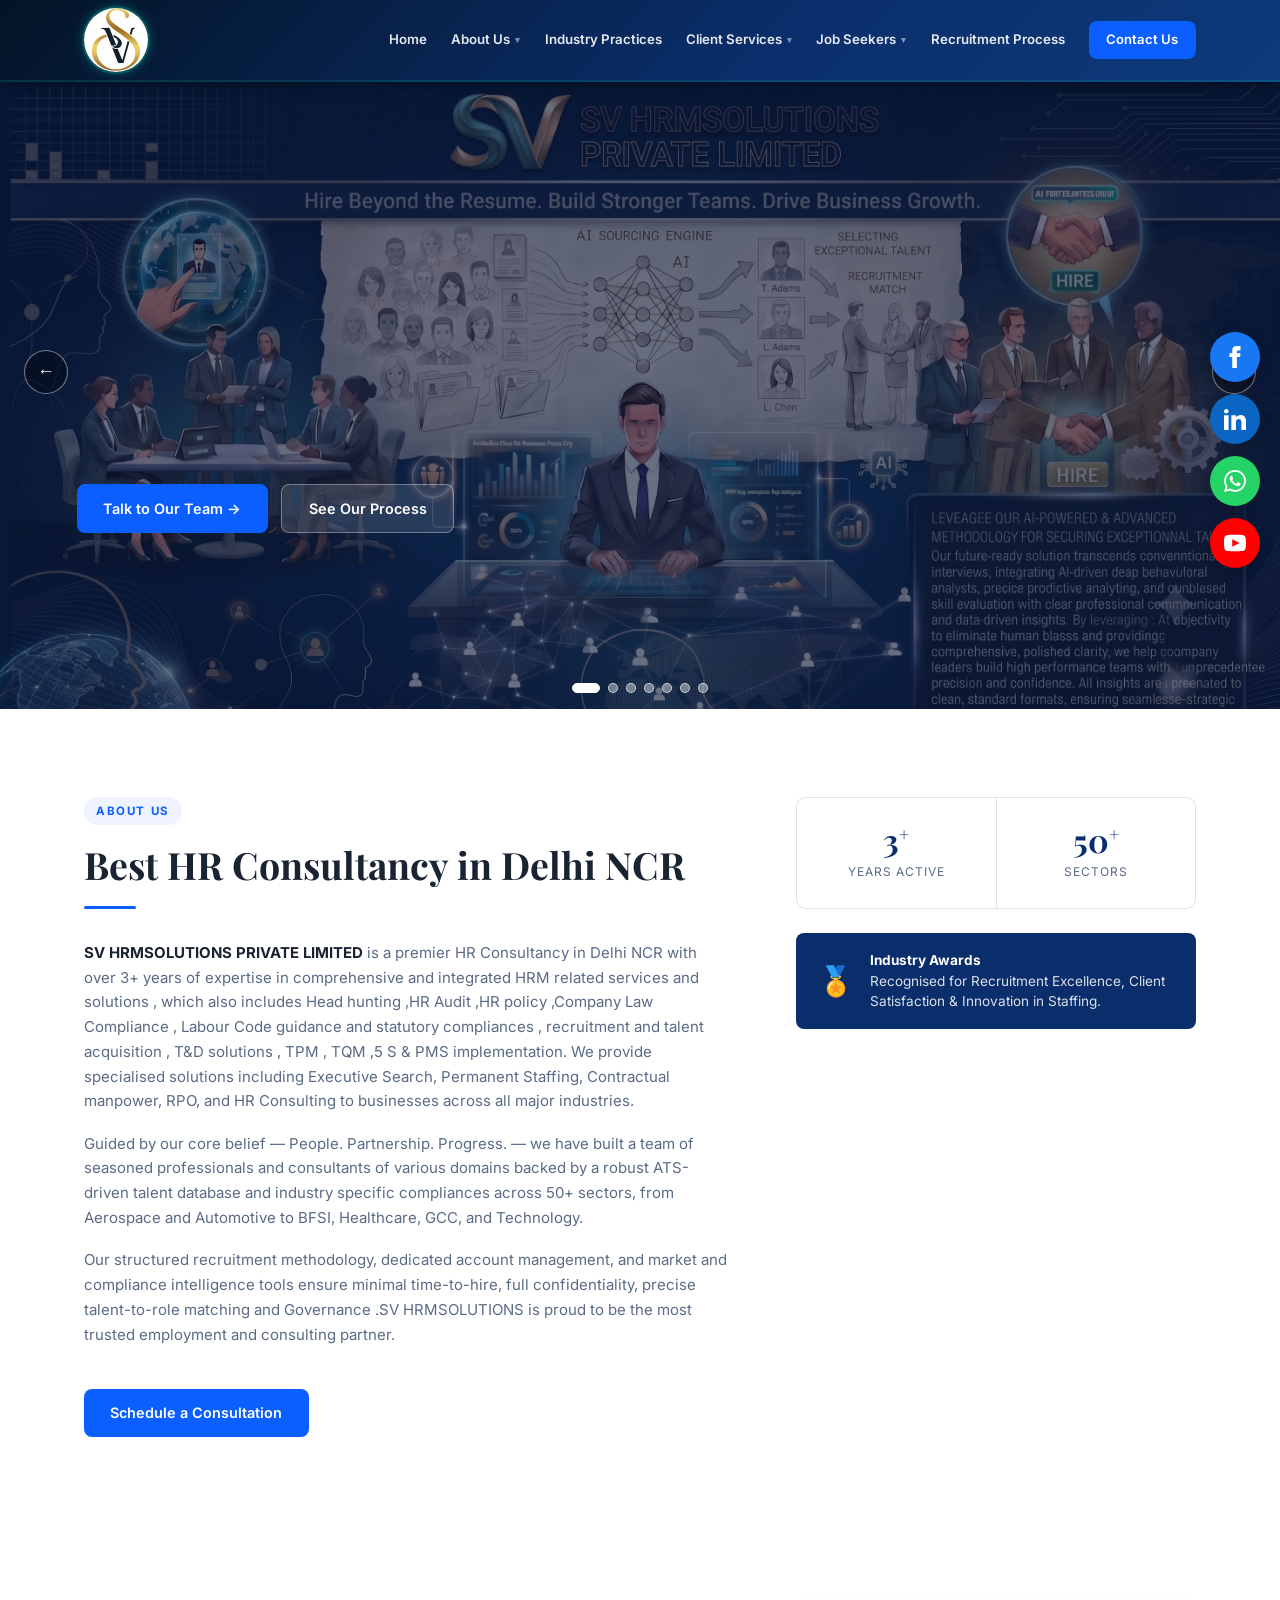
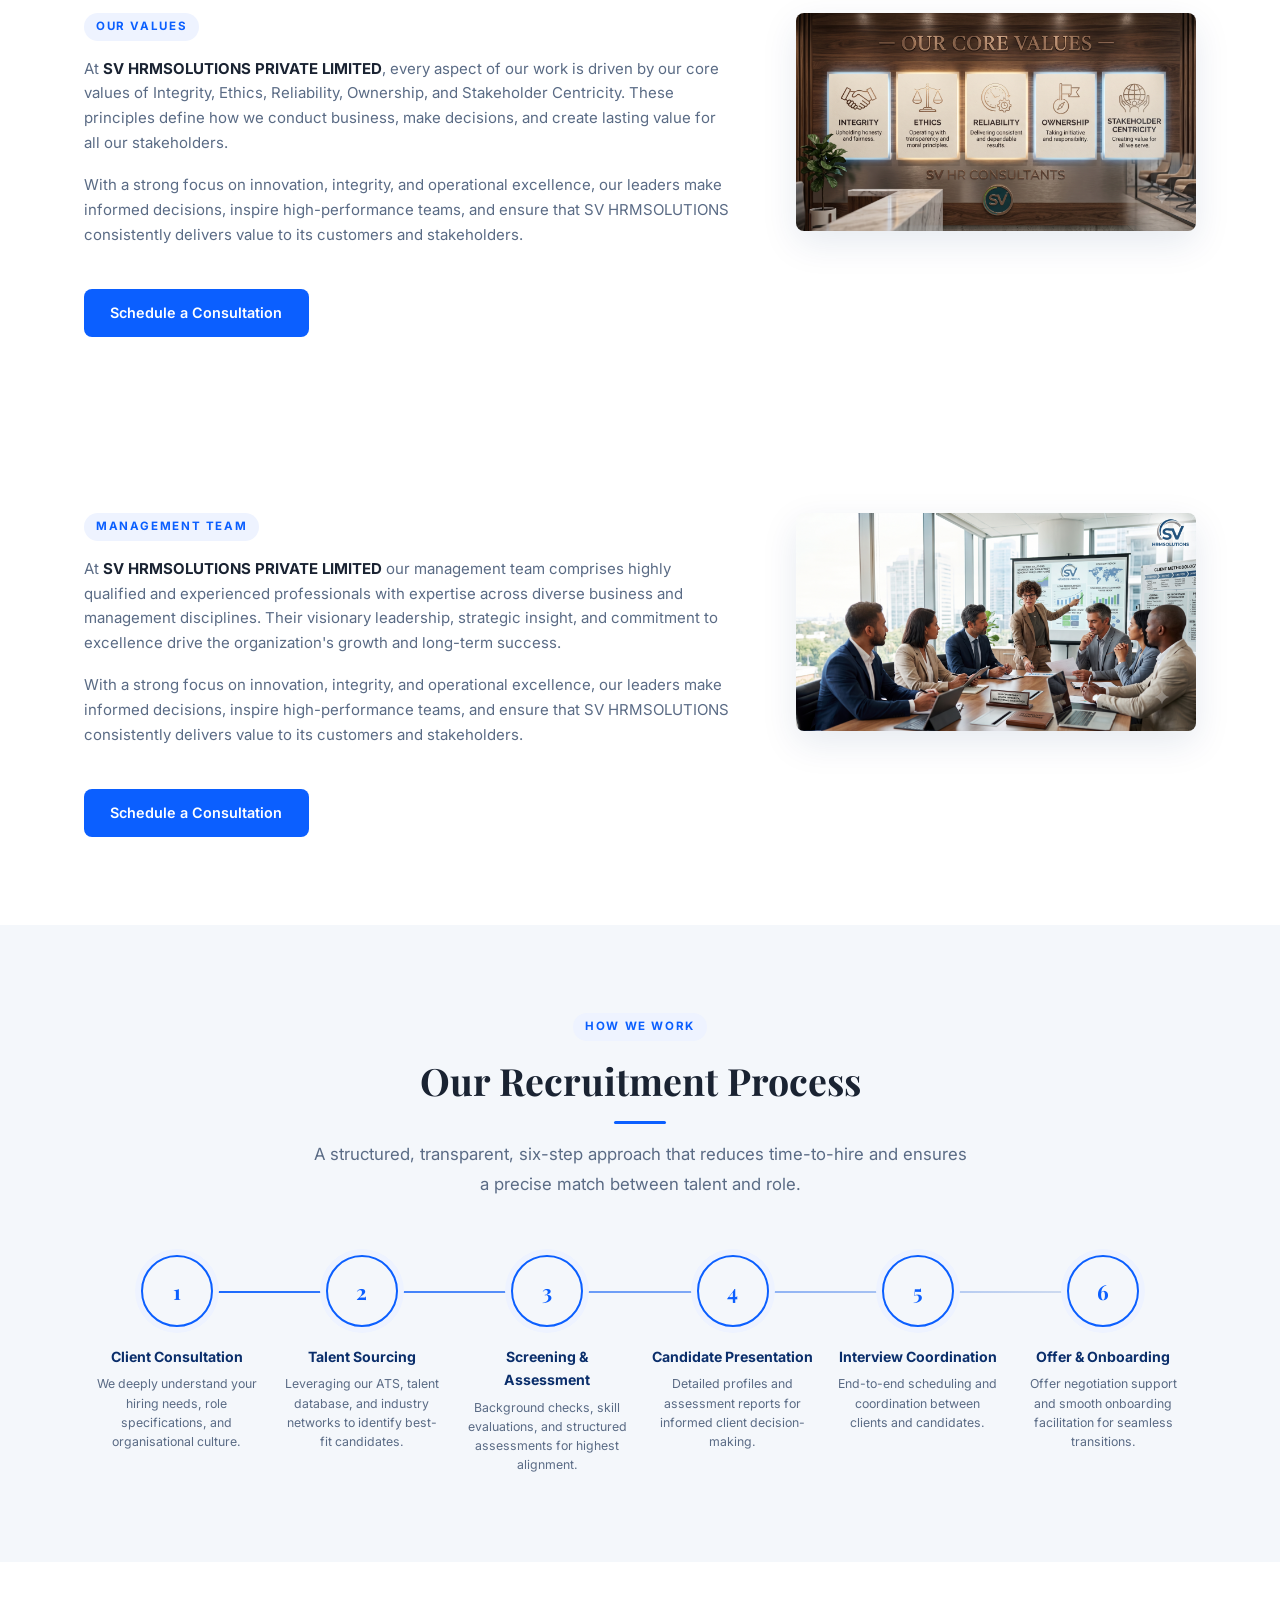
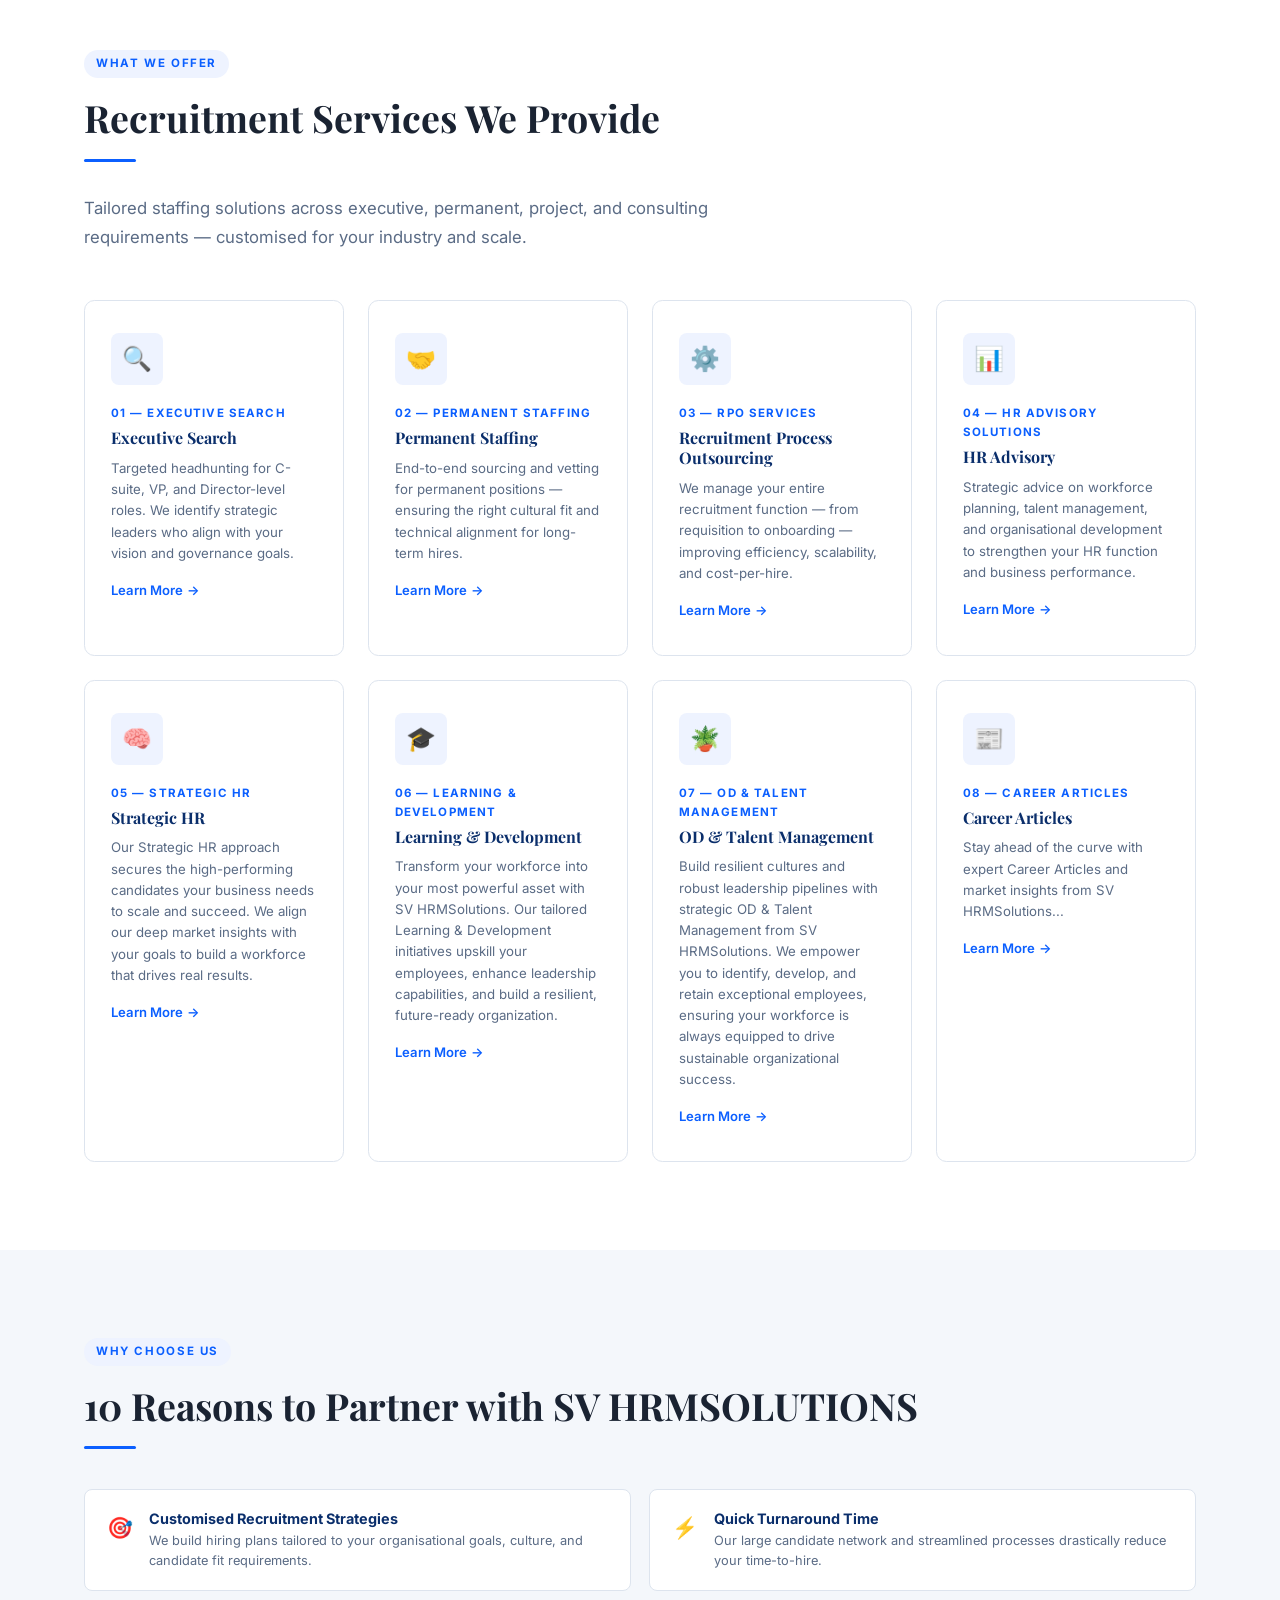
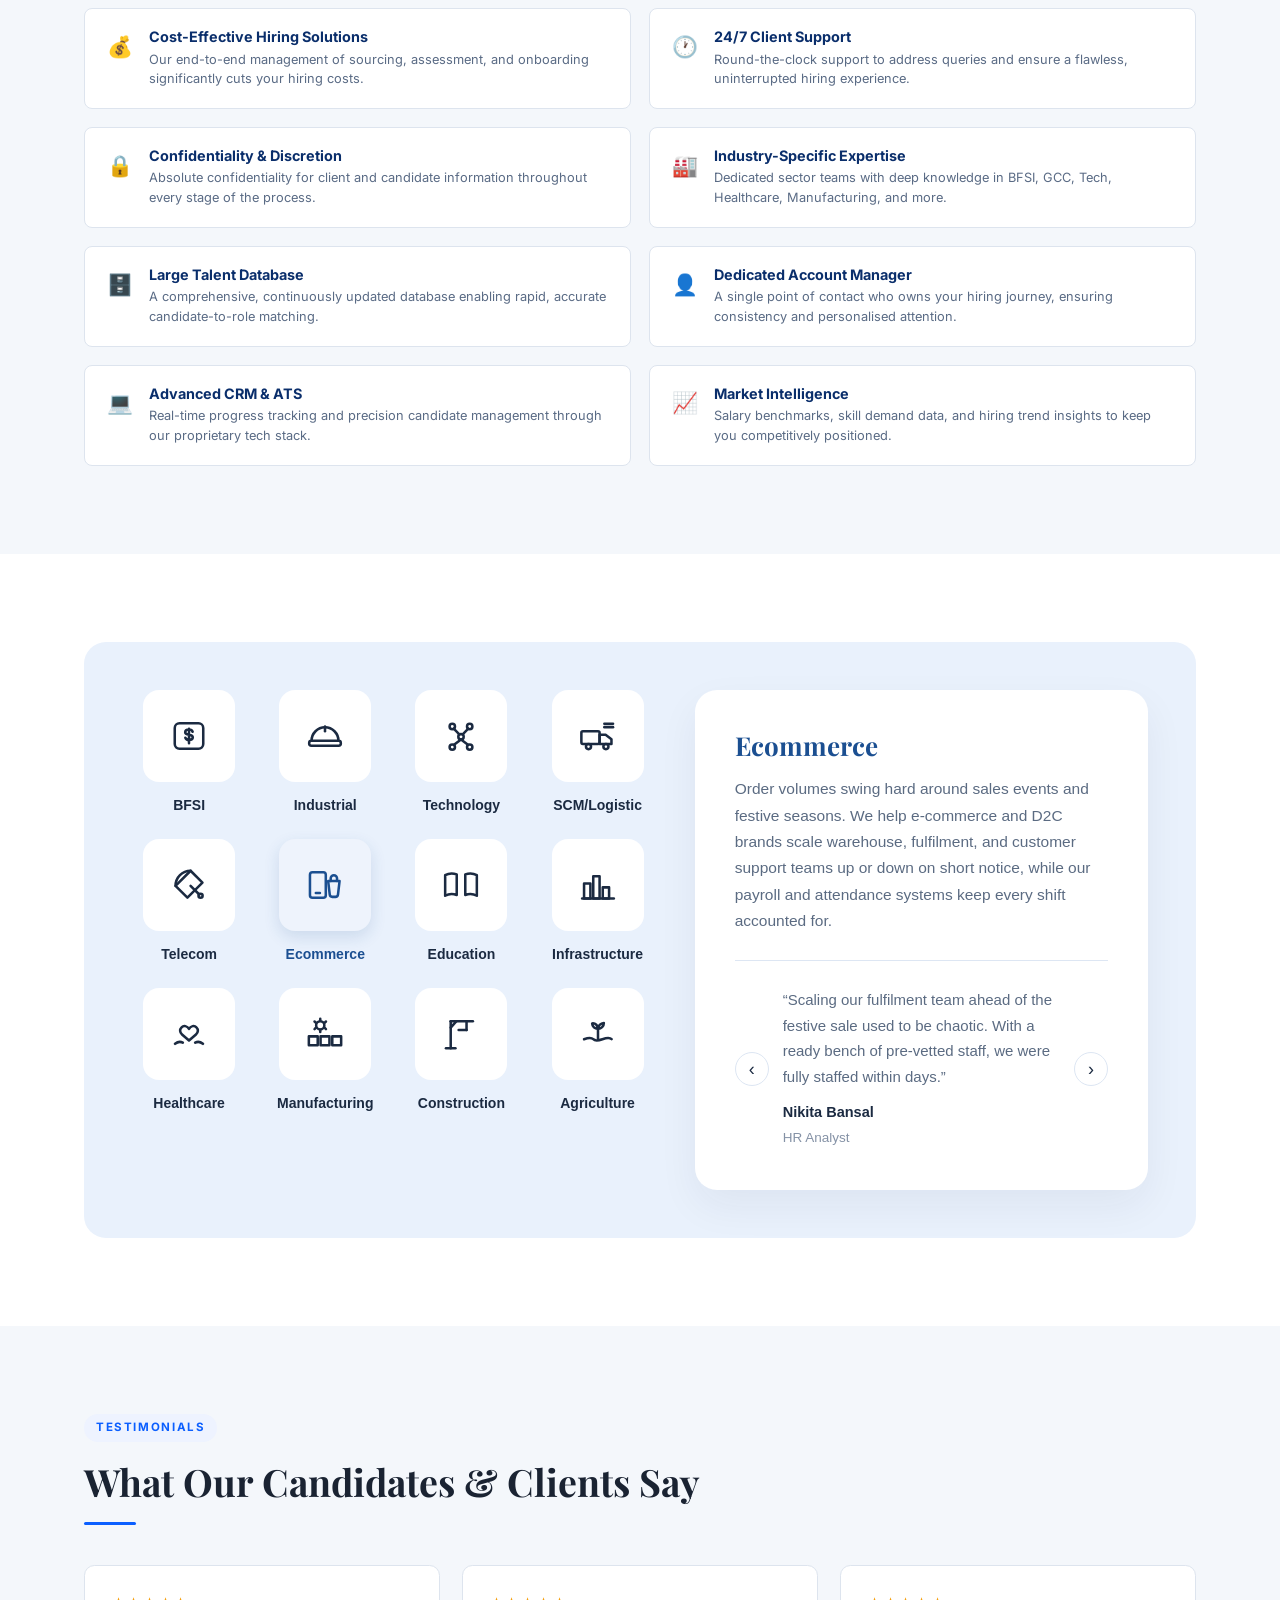
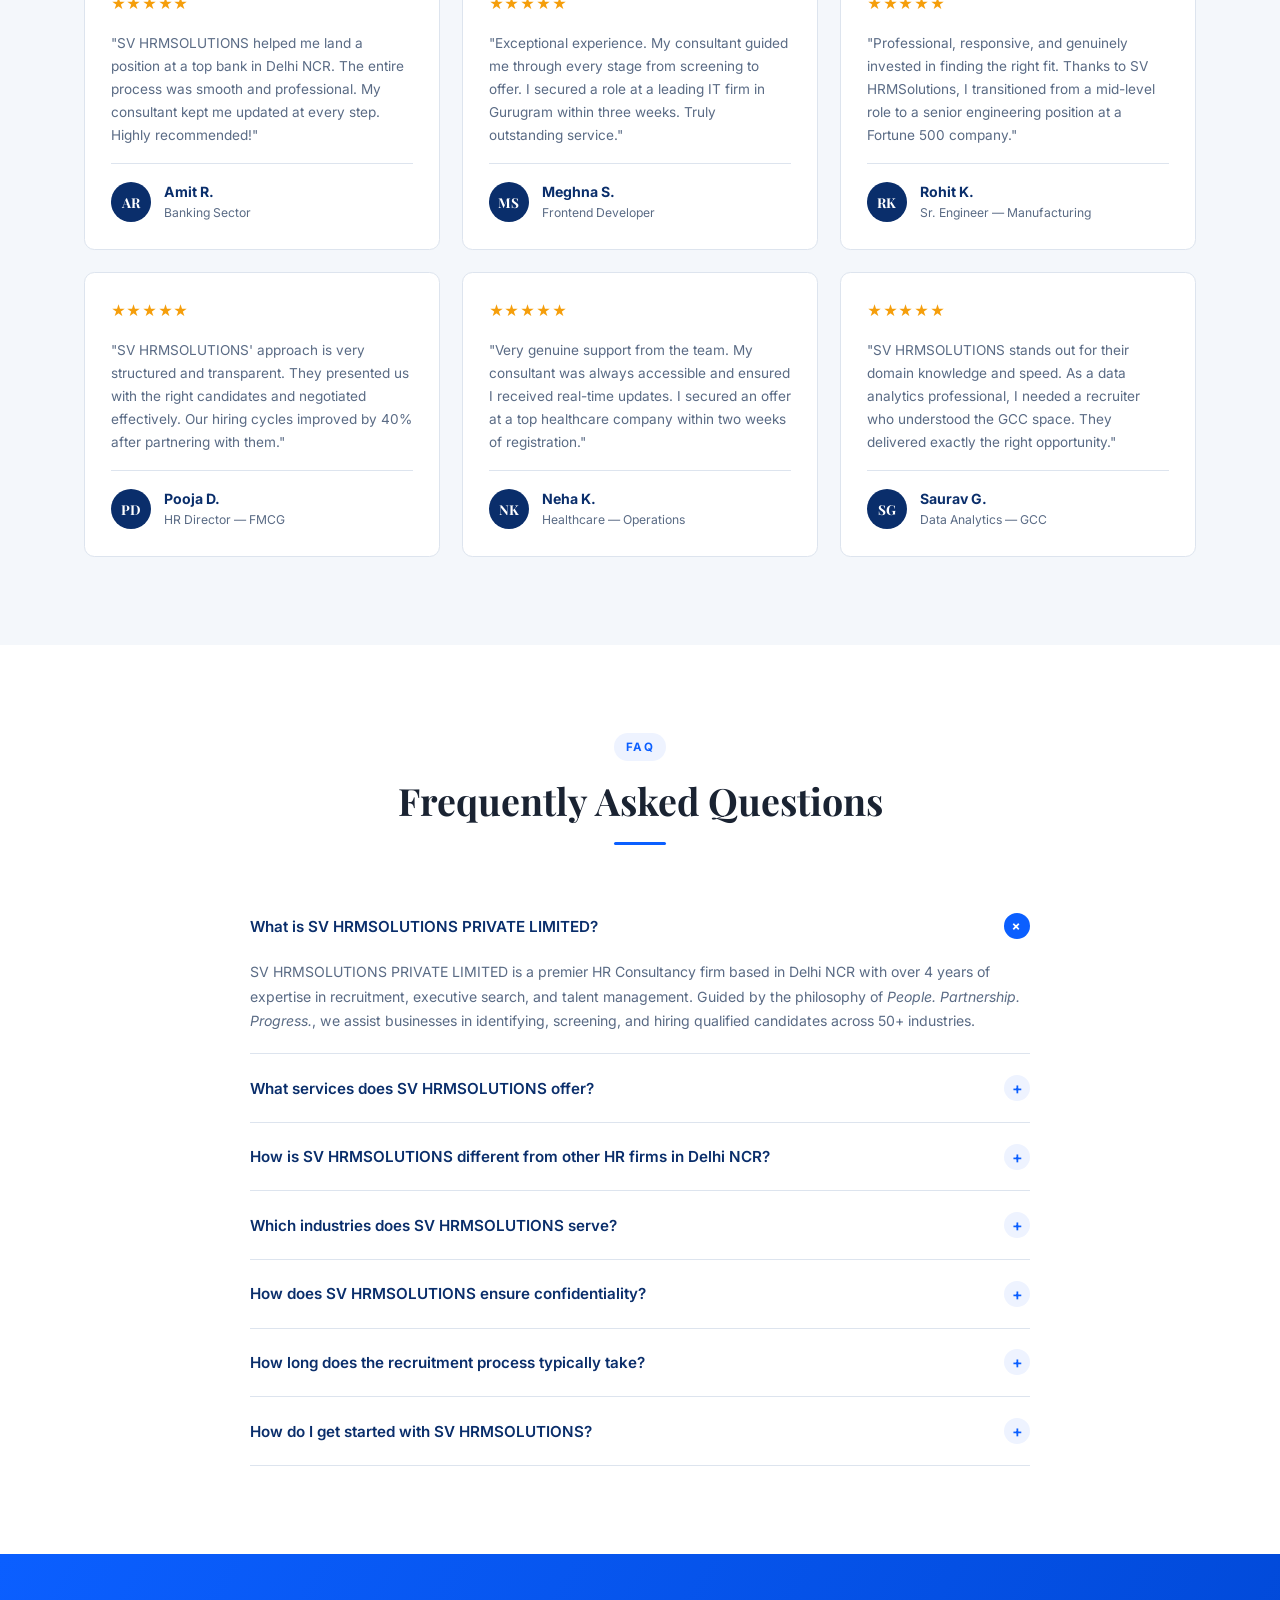
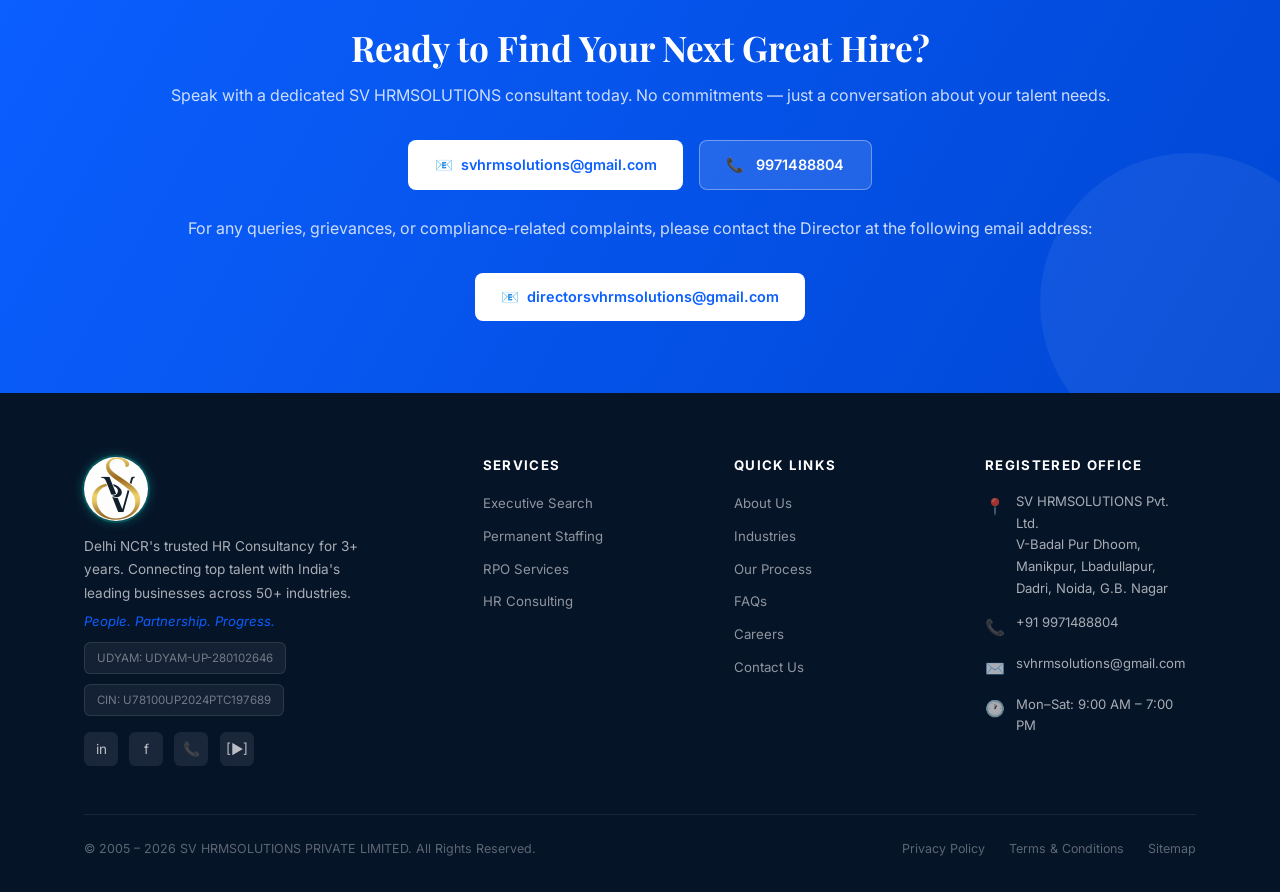
<file: index.html>
<!DOCTYPE html>
<html lang="en">
<head>
<meta charset="UTF-8">
<meta name="viewport" content="width=device-width, initial-scale=1.0">
<title>Best HR Consultancy in Delhi NCR | SV HRMSOLUTIONS Pvt. Ltd.</title>
<meta name="description" content="SV HRMSOLUTIONS PRIVATE LIMITED – Award-winning HR Consultancy in Delhi NCR with 20+ years experience, 400+ experts, 900+ clients & 90,000+ successful placements. People. Partnership. Progress.">
<link rel="preconnect" href="https://fonts.googleapis.com">
<link href="https://fonts.googleapis.com/css2?family=Playfair+Display:wght@400;600;700&family=Inter:wght@300;400;500;600;700&display=swap" rel="stylesheet">

<link rel="stylesheet" href="css/style.css">



</head>
<body>

<!-- ════════════════════════════════════════════ NAVBAR -->
<nav id="navbar">
  <div class="container">
    <div class="nav-inner">
      <a href="#" aria-label="SV HRMSOLUTIONS Home">
        <img src="images/logo.png" class="logo-svg-nav" alt="SV HRMSOLUTIONS PRIVATE LIMITED" style="height:64px;width:64px;border-radius:50%;object-fit:cover;box-shadow:0 0 12px rgba(0,200,180,.45),0 0 0 2px rgba(0,200,180,.22);">
      </a>
      <ul class="nav-links">
        <li><a href="#">Home</a></li>
        <li class="has-dd">
          <a href="#about">About Us</a>
          <ul class="nav-dd">
            <li><a href="#about">Company Profile</a></li>
            <li><a href="#values">Our Values</a></li>
            <li><a href="#ManagementTeam">Leadership Team</a></li>
            <li><a href="#industries">Customer Speaks</a></li>
            
          </ul>
        </li>
        <li><a href="#industries">Industry Practices</a></li>
        <li class="has-dd">
          <a href="#services">Client Services</a>
          <ul class="nav-dd">
            <li><a href="#Talent">Talent Acquisition</a></li>
            <li><a href="#Executive">Executive Search</a></li>
            <li><a href="#RPO">RPO Services</a></li>
            <li><a href="#Advisory">HR Advisory Solutions</a></li>
            <li><a href="#Learning">Learning &amp; Development</a></li>
            <li><a href="#Strategic">Strategic HR</a></li>
            <li><a href="#Talent">OD &amp; Talent Management</a></li>
          </ul>
        </li>
        <li class="has-dd">
          <a href="#">Job Seekers</a>
          <ul class="nav-dd">
            <li><a href="#contact">Post Resume</a></li>
            <!--<li><a href="#contact">Current Openings</a></li> -->
            <!--<li><a href="#services">Career Articles</a></li> -->
            <!--<li><a href="#contact">Interview Tips</a></li> -->
          </ul>
        </li>
        <li><a href="#process">Recruitment Process</a></li>
      </ul>
      <a href="#contact" class="btn btn-primary nav-cta" style="font-size:.82rem;padding:.52rem 1.1rem;">Contact Us</a>
      <button id="menu-toggle" aria-label="Toggle menu"><span></span><span></span><span></span></button>
    </div>
  </div>
  <div id="mobile-nav">
    <a href="#">Home</a>
    <a href="#about">About Us</a>
    <a href="#industries">Industry Practices</a>
    <a href="#services">Client Services</a>
    <a href="#contact">Job Seekers</a>
    <a href="#process">Recruitment Process</a>
    <a href="#contact">Contact Us</a>
  </div>
</nav>

<!-- ════════════════════════════════════════════ HERO SLIDER -->
<div class="hero-slider" id="heroSlider">

  <!-- Slide First -->
  <div class="hero-slide plain active">
    <img src="images/hero-1.png" class="slide-img" alt="Why Leading Organisations Choose SVHRMSolution" loading="eager">
    <div class="slide-content">
      <div class="slide-btns">
        <a href="#contact" class="btn btn-primary">Talk to Our Team →</a>
        <a href="#process" class="btn btn-ghost">See Our Process</a>
      </div>
    </div>
  </div>

  <!-- Slide STAR -->
  <div class="hero-slide plain">
    <img src="images/hero-2.jpg" class="slide-img" alt="Our Competency-Based Assessment Approach" loading="lazy">
    <div class="slide-content">
      <div class="slide-btns">
        <a href="#contact" class="btn btn-primary">Book a Consultation →</a>
        <a href="#process" class="btn btn-ghost">Our Assessment Process</a>
      </div>
    </div>
  </div>

  <!-- Slide Third -->
  <div class="hero-slide plain">
    <img src="images/hero-3.png" class="slide-img" alt="Why Leading Organisations Choose SVHRMSolution — Delhi-NCR Talent Market" loading="lazy">
    <div class="slide-content">
      <div class="slide-btns">
        <a href="#contact" class="btn btn-primary">Start Hiring →</a>
        <a href="#about" class="btn btn-ghost">Explore Our Reach</a>
      </div>
    </div>
  </div>

  <!-- Slide Dashboard -->
  <div class="hero-slide plain">
    <img src="images/hero-4.jpg" class="slide-img" alt="Central Hub: Connecting 20 Global Industries" loading="lazy">
    <div class="slide-content">
      <div class="slide-btns">
        <a href="#industries" class="btn btn-primary">View Industries →</a>
        <a href="#contact" class="btn btn-ghost">Get in Touch</a>
      </div>
    </div>
  </div>

  <!-- Slide Hub -->
  <div class="hero-slide plain">
    <img src="images/hero-5.jpg" class="slide-img" alt="Data-Driven Talent Insights" loading="lazy">
    <div class="slide-content">
      <div class="slide-kicker">Data-Driven Hiring</div>
      <h1>Recruitment Backed by Real Data</h1>
      <p>We combine market intelligence with structured evaluation, giving you confidence in every hire — not just a gut feeling.</p>
      <div class="slide-btns">
        <a href="#process" class="btn btn-primary">See How It Works →</a>
        <a href="#contact" class="btn btn-ghost">Request a Proposal</a>
      </div>
    </div>
  </div>

  <!-- Slide data -->
  <div class="hero-slide photo" style="background-color:#01495f">
    <img src="images/hero-6.jpg" class="slide-img" alt="Selecting the Right Talent" loading="lazy">
    <div class="slide-content">
      <div class="slide-kicker">Talent Acquisition</div>
      <h1>People. Partnership. Progress.</h1>
      <p>Delhi NCR's most trusted HR Consultancy for 3+ years.</p>
      <div class="slide-btns">
        <a href="#contact" class="btn btn-primary">Hire with Us →</a>
        <a href="#services" class="btn btn-ghost">Our Services</a>
      </div>
    </div>
  </div>

  <!-- Slide hrm -->
  <div class="hero-slide photo" style="background-color:#0a193a">
    <img src="images/hero-7.jpg" class="slide-img" alt="Driving Business Growth" loading="lazy">
    <div class="slide-content">
      <div class="slide-kicker">HR Consulting</div>
      <h1>Strategic Human Resource Management</h1>
      <p>Workforce planning, talent management and organisational development.</p>
      <div class="slide-btns">
        <a href="#services" class="btn btn-primary">Explore Services →</a>
        <a href="#contact" class="btn btn-ghost">Talk to Us</a>
      </div>
    </div>
  </div>

  <div class="slider-arrows-wrap">
    <button class="slider-arrow slider-prev" id="slidePrev">&#8592;</button>
    <button class="slider-arrow slider-next" id="slideNext">&#8594;</button>
  </div>

<div class="slider-dots">
    <button class="slider-dot  active" data-slide="0"></button>
    <button class="slider-dot" data-slide="1"></button>
    <button class="slider-dot" data-slide="2"></button>
    <button class="slider-dot" data-slide="3"></button>
    <button class="slider-dot" data-slide="4"></button>
    <button class="slider-dot" data-slide="5"></button>
    <button class="slider-dot" data-slide="6"></button>
  </div>

</div>

<!-- ════════════════════════════════════════════ ABOUT -->
<section class="section" id="about">
  <div class="container">
    <div class="about-grid">
      <div class="about-text reveal">
        <span class="eyebrow">About Us</span>
        <h2>Best HR Consultancy in Delhi NCR</h2>
        <div class="divider"></div>
        <p><strong>SV HRMSOLUTIONS PRIVATE LIMITED</strong> is a premier HR Consultancy in Delhi NCR with over 3+ years of expertise in comprehensive and integrated HRM related services and solutions , which also includes Head hunting ,HR Audit ,HR policy ,Company Law Compliance , Labour Code guidance and statutory compliances , recruitment and talent acquisition , T&D solutions , TPM , TQM ,5 S & PMS implementation. We provide specialised solutions including Executive Search, Permanent Staffing, Contractual manpower, RPO, and HR Consulting to businesses across all major industries.</p>
        <p>Guided by our core belief — People. Partnership. Progress. — we have built a team of seasoned professionals and consultants of various domains backed by a robust ATS-driven talent database and industry specific compliances across 50+ sectors, from Aerospace and Automotive to BFSI, Healthcare, GCC, and Technology.</p>
        <p>Our structured recruitment methodology, dedicated account management, and market and compliance  intelligence tools ensure minimal time-to-hire, full confidentiality, precise talent-to-role matching and Governance .SV HRMSOLUTIONS is proud to be the most trusted employment and consulting partner. </p>
        <a href="#contact" class="btn btn-primary" style="margin-top:1.5rem;">Schedule a Consultation</a>
      </div>
      <div class="about-right reveal reveal-delay-2">
        <div class="metric-grid">
          <div class="metric-cell">
            <div class="metric-num">3<sup>+</sup></div>
            <div class="metric-lbl">Years Active</div>
          </div>
          <div class="metric-cell">
            <div class="metric-num">50<sup>+</sup></div>
            <div class="metric-lbl">Sectors</div>
          </div>
        </div>
        <div class="cert-strip">
          <div class="cert-icon">🏅</div>
          <div class="cert-text"><strong> Industry Awards</strong><br>Recognised for Recruitment Excellence, Client Satisfaction &amp; Innovation in Staffing.</div>
        </div>
      </div>
    </div>
  </div>
</section>


<!-- ════════════════════════════════════════════ Values -->
<section class="section" id="values">
  <div class="container">
    <div class="about-grid">
      <div class="about-text reveal">
        <span class="eyebrow">Our Values</span>
        <p>At <strong>SV HRMSOLUTIONS PRIVATE LIMITED</strong>, every aspect of our work is driven by our core values of Integrity, Ethics, Reliability, Ownership, and Stakeholder Centricity. These principles define how we conduct business, make decisions, and create lasting value for all our stakeholders.</p>
        <p>With a strong focus on innovation, integrity, and operational excellence, our leaders make informed decisions, inspire high-performance teams, and ensure that SV HRMSOLUTIONS consistently delivers value to its customers and stakeholders.</p>
        <a href="#contact" class="btn btn-primary" style="margin-top:1.5rem;">Schedule a Consultation</a>
      </div>
	  
	   <!-- Right Column: Image -->
      <div class="about-right reveal reveal-delay-2">
        <!-- Replace 'your-image-url.jpg' with your actual image path -->
        <img src="images/about-1.png" alt="SV HRMSolutions Management Team" style="width: 100%; height: auto; border-radius: var(--r); box-shadow: 0 12px 36px rgba(10,46,107,.1); object-fit: cover; display: block;">
      </div>
	  
	  
        </div>
		</div>
</section>



<!-- ════════════════════════════════════════════ Management Team -->
<section class="section" id="ManagementTeam">
  <div class="container">
    <div class="about-grid">
      <div class="about-text reveal">
        <span class="eyebrow">Management  Team</span>
        <p>At <strong>SV HRMSOLUTIONS PRIVATE LIMITED</strong> our management team comprises highly qualified and experienced professionals with expertise across diverse business and management disciplines. Their visionary leadership, strategic insight, and commitment to excellence drive the organization's growth and long-term success.</p>
        <p>With a strong focus on innovation, integrity, and operational excellence, our leaders make informed decisions, inspire high-performance teams, and ensure that SV HRMSOLUTIONS consistently delivers value to its customers and stakeholders.</p>
        <a href="#contact" class="btn btn-primary" style="margin-top:1.5rem;">Schedule a Consultation</a>
      </div>
      
	  <!-- Right Column: Image -->
      <div class="about-right reveal reveal-delay-2">
        <!-- Replace 'your-image-url.jpg' with your actual image path -->
        <img src="images/about-2.png" alt="SV HRMSolutions Management Team" style="width: 100%; height: auto; border-radius: var(--r); box-shadow: 0 12px 36px rgba(10,46,107,.1); object-fit: cover; display: block;">
      </div>
	  
    </div>
  </div>
</section>


<!-- ════════════════════════════════════════════ PROCESS -->
<section class="section section-alt" id="process">
  <div class="container">
    <div style="text-align:center;margin-bottom:3.5rem;" class="reveal">
      <span class="eyebrow">How We Work</span>
      <h2>Our Recruitment Process</h2>
      <div class="divider" style="margin:1rem auto 0;"></div>
      <p class="lead" style="margin:1rem auto 0;text-align:center;">A structured, transparent, six-step approach that reduces time-to-hire and ensures a precise match between talent and role.</p>
    </div>
    <div class="process-steps">
      <div class="step reveal reveal-delay-1">
        <div class="step-num">1</div>
        <div class="step-title">Client Consultation</div>
        <div class="step-desc">We deeply understand your hiring needs, role specifications, and organisational culture.</div>
      </div>
      <div class="step reveal reveal-delay-2">
        <div class="step-num">2</div>
        <div class="step-title">Talent Sourcing</div>
        <div class="step-desc">Leveraging our ATS, talent database, and industry networks to identify best-fit candidates.</div>
      </div>
      <div class="step reveal reveal-delay-3">
        <div class="step-num">3</div>
        <div class="step-title">Screening &amp; Assessment</div>
        <div class="step-desc">Background checks, skill evaluations, and structured assessments for highest alignment.</div>
      </div>
      <div class="step reveal reveal-delay-1">
        <div class="step-num">4</div>
        <div class="step-title">Candidate Presentation</div>
        <div class="step-desc">Detailed profiles and assessment reports for informed client decision-making.</div>
      </div>
      <div class="step reveal reveal-delay-2">
        <div class="step-num">5</div>
        <div class="step-title">Interview Coordination</div>
        <div class="step-desc">End-to-end scheduling and coordination between clients and candidates.</div>
      </div>
      <div class="step reveal reveal-delay-3">
        <div class="step-num">6</div>
        <div class="step-title">Offer &amp; Onboarding</div>
        <div class="step-desc">Offer negotiation support and smooth onboarding facilitation for seamless transitions.</div>
      </div>
    </div>
  </div>
</section>

<!-- ════════════════════════════════════════════ SERVICES -->
<section class="section" id="services">
  <div class="container">
    <div class="reveal" style="margin-bottom:3rem;">
      <span class="eyebrow">What We Offer</span>
      <h2>Recruitment Services We Provide</h2>
      <div class="divider"></div>
      <p class="lead">Tailored staffing solutions across executive, permanent, project, and consulting requirements — customised for your industry and scale.</p>
    </div>
    <div class="services-grid">
      <div class="svc-card reveal reveal-delay-1" id="Executive">
        <div class="svc-icon">🔍</div>
        <div class="svc-num" >01 — Executive Search</div>
        <h3>Executive Search</h3>
        <p>Targeted headhunting for C-suite, VP, and Director-level roles. We identify strategic leaders who align with your vision and governance goals.</p>
        <a href="#contact" class="svc-link">Learn More</a>
      </div>
      <div class="svc-card reveal reveal-delay-2" id="Permanent">
        <div class="svc-icon">🤝</div>
        <div class="svc-num">02 — Permanent Staffing</div>
        <h3>Permanent Staffing</h3>
        <p>End-to-end sourcing and vetting for permanent positions — ensuring the right cultural fit and technical alignment for long-term hires.</p>
        <a href="#contact" class="svc-link">Learn More</a>
      </div>
      <div class="svc-card reveal reveal-delay-3" id="RPO">
        <div class="svc-icon">⚙️</div>
        <div class="svc-num">03 — RPO Services</div>
        <h3>Recruitment Process Outsourcing</h3>
        <p>We manage your entire recruitment function — from requisition to onboarding — improving efficiency, scalability, and cost-per-hire.</p>
        <a href="#contact" class="svc-link">Learn More</a>
      </div>
      <div class="svc-card reveal reveal-delay-3" id="Advisory">
        <div class="svc-icon">📊</div>
        <div class="svc-num">04 — HR Advisory Solutions</div>
        <h3>HR Advisory</h3>
        <p>Strategic advice on workforce planning, talent management, and organisational development to strengthen your HR function and business performance.</p>
        <a href="#contact" class="svc-link">Learn More</a>
      </div>
	   <div class="svc-card reveal reveal-delay-3" id="Strategic">
        <div class="svc-icon">🧠 </div>
        <div class="svc-num">05 — Strategic HR</div>
        <h3>Strategic HR</h3>
        <p>Our Strategic HR approach secures the high-performing candidates your business needs to scale and succeed. We align our deep market insights with your goals to build a workforce that drives real results.</p>
        <a href="#contact" class="svc-link">Learn More</a>
      </div>
	   <div class="svc-card reveal reveal-delay-3" id="Learning">
        <div class="svc-icon">🎓</div>
        <div class="svc-num">06 — Learning & Development</div>
        <h3>Learning & Development</h3>
        <p>Transform your workforce into your most powerful asset with SV HRMSolutions. Our tailored Learning & Development initiatives upskill your employees, enhance leadership capabilities, and build a resilient, future-ready organization.</p>
        <a href="#contact" class="svc-link">Learn More</a>
      </div>
	  <div class="svc-card reveal reveal-delay-3" id="Talent">
        <div class="svc-icon">🪴</div>
        <div class="svc-num">07 — OD & Talent Management</div>
        <h3>OD & Talent Management</h3>
        <p>Build resilient cultures and robust leadership pipelines with strategic OD & Talent Management from SV HRMSolutions. We empower you to identify, develop, and retain exceptional employees, ensuring your workforce is always equipped to drive sustainable organizational success.</p>
        <a href="#contact" class="svc-link">Learn More</a>
      </div>
	  <div class="svc-card reveal reveal-delay-3" id="Career">
        <div class="svc-icon">📰</div>
        <div class="svc-num">08 — Career Articles</div>
        <h3>Career Articles</h3>
        <p>Stay ahead of the curve with expert Career Articles and market insights from SV HRMSolutions...</p>
        <a href="#contact" class="svc-link">Learn More</a>
      </div>
    </div>
  </div>
</section>

<!-- ════════════════════════════════════════════ BENEFITS -->
<section class="section section-alt">
  <div class="container">
    <div class="reveal" style="margin-bottom:2.5rem;">
      <span class="eyebrow">Why Choose Us</span>
      <h2>10 Reasons to Partner with SV HRMSOLUTIONS</h2>
      <div class="divider"></div>
    </div>
    <div class="benefits-grid">
      <div class="benefit-item reveal reveal-delay-1">
        <div class="benefit-icon">🎯</div>
        <div><h4>Customised Recruitment Strategies</h4><p>We build hiring plans tailored to your organisational goals, culture, and candidate fit requirements.</p></div>
      </div>
      <div class="benefit-item reveal reveal-delay-2">
        <div class="benefit-icon">⚡</div>
        <div><h4>Quick Turnaround Time</h4><p>Our large candidate network and streamlined processes drastically reduce your time-to-hire.</p></div>
      </div>
      <div class="benefit-item reveal reveal-delay-1">
        <div class="benefit-icon">💰</div>
        <div><h4>Cost-Effective Hiring Solutions</h4><p>Our end-to-end management of sourcing, assessment, and onboarding significantly cuts your hiring costs.</p></div>
      </div>
      <div class="benefit-item reveal reveal-delay-2">
        <div class="benefit-icon">🕐</div>
        <div><h4>24/7 Client Support</h4><p>Round-the-clock support to address queries and ensure a flawless, uninterrupted hiring experience.</p></div>
      </div>
      <div class="benefit-item reveal reveal-delay-1">
        <div class="benefit-icon">🔒</div>
        <div><h4>Confidentiality &amp; Discretion</h4><p>Absolute confidentiality for client and candidate information throughout every stage of the process.</p></div>
      </div>
      <div class="benefit-item reveal reveal-delay-2">
        <div class="benefit-icon">🏭</div>
        <div><h4>Industry-Specific Expertise</h4><p>Dedicated sector teams with deep knowledge in BFSI, GCC, Tech, Healthcare, Manufacturing, and more.</p></div>
      </div>
      <div class="benefit-item reveal reveal-delay-1">
        <div class="benefit-icon">🗄️</div>
        <div><h4>Large Talent Database</h4><p>A comprehensive, continuously updated database enabling rapid, accurate candidate-to-role matching.</p></div>
      </div>
      <div class="benefit-item reveal reveal-delay-2">
        <div class="benefit-icon">👤</div>
        <div><h4>Dedicated Account Manager</h4><p>A single point of contact who owns your hiring journey, ensuring consistency and personalised attention.</p></div>
      </div>
      <div class="benefit-item reveal reveal-delay-1">
        <div class="benefit-icon">💻</div>
        <div><h4>Advanced CRM &amp; ATS</h4><p>Real-time progress tracking and precision candidate management through our proprietary tech stack.</p></div>
      </div>
      <div class="benefit-item reveal reveal-delay-2">
        <div class="benefit-icon">📈</div>
        <div><h4>Market Intelligence</h4><p>Salary benchmarks, skill demand data, and hiring trend insights to keep you competitively positioned.</p></div>
      </div>
    </div>
  </div>
</section>

<!-- ════════════════════════════════════════════ INDUSTRIES -->
<section class="section" id="industries">
  <div class="container">
   
   
<!-- ==========================================================================
     INDUSTRY EXPERTISE COMPONENT — copy from here...
     ========================================================================== -->
<section class="iexp-section" aria-label="Industry Expertise">
  <div class="iexp-container">

    <div class="iexp-grid" aria-label="Select an industry">

      <button class="iexp-item" data-industry="bfsi" type="button" aria-pressed="false">
        <span class="iexp-icon">
          <svg viewBox="0 0 24 24" fill="none" stroke="currentColor" stroke-width="1.6" stroke-linecap="round" stroke-linejoin="round">
            <rect x="3" y="4" width="18" height="16" rx="3"/>
            <path d="M12 7.5v9M14.3 9.3c-.3-.9-1.2-1.4-2.3-1.4-1.4 0-2.4.7-2.4 1.7s.9 1.4 2.4 1.6c1.5.2 2.4.6 2.4 1.6s-1 1.7-2.4 1.7c-1.1 0-2-.5-2.3-1.4"/>
          </svg>
        </span>
        <span class="iexp-label">BFSI</span>
      </button>

      <button class="iexp-item" data-industry="industrial" type="button" aria-pressed="false">
        <span class="iexp-icon">
          <svg viewBox="0 0 24 24" fill="none" stroke="currentColor" stroke-width="1.6" stroke-linecap="round" stroke-linejoin="round">
            <path d="M3.5 15a8.5 8.5 0 0 1 17 0"/>
            <rect x="2" y="15" width="20" height="3.2" rx="1.4"/>
            <line x1="12" y1="6" x2="12" y2="9"/>
          </svg>
        </span>
        <span class="iexp-label">Industrial</span>
      </button>

      <button class="iexp-item" data-industry="technology" type="button" aria-pressed="false">
        <span class="iexp-icon">
          <svg viewBox="0 0 24 24" fill="none" stroke="currentColor" stroke-width="1.6" stroke-linecap="round" stroke-linejoin="round">
            <circle cx="6.5" cy="6" r="1.7"/>
            <circle cx="17.5" cy="6" r="1.7"/>
            <circle cx="12" cy="12.5" r="1.7"/>
            <circle cx="6.5" cy="19" r="1.7"/>
            <circle cx="17.5" cy="19" r="1.7"/>
            <line x1="7.4" y1="7.4" x2="11.1" y2="11.1"/>
            <line x1="16.6" y1="7.4" x2="12.9" y2="11.1"/>
            <line x1="12" y1="14.2" x2="7.6" y2="17.6"/>
            <line x1="12" y1="14.2" x2="16.4" y2="17.6"/>
          </svg>
        </span>
        <span class="iexp-label">Technology</span>
      </button>

      <button class="iexp-item" data-industry="scm" type="button" aria-pressed="false">
        <span class="iexp-icon">
          <svg viewBox="0 0 24 24" fill="none" stroke="currentColor" stroke-width="1.6" stroke-linecap="round" stroke-linejoin="round">
            <rect x="1.5" y="9" width="11.5" height="8" rx="1"/>
            <path d="M13 11.2h3.8l3.7 2.8v3h-7.5z"/>
            <circle cx="6" cy="18.7" r="1.6"/>
            <circle cx="17" cy="18.7" r="1.6"/>
            <line x1="16" y1="4.2" x2="21.5" y2="4.2"/>
            <line x1="16" y1="6.4" x2="21.5" y2="6.4"/>
          </svg>
        </span>
        <span class="iexp-label">SCM/Logistic</span>
      </button>

      <button class="iexp-item" data-industry="telecom" type="button" aria-pressed="false">
        <span class="iexp-icon">
          <svg viewBox="0 0 24 24" fill="none" stroke="currentColor" stroke-width="1.6" stroke-linecap="round" stroke-linejoin="round">
            <path d="M3.5 12.5 13 3l7.5 7.5-9.5 9.5z"/>
            <path d="M3.5 12.5a9.5 9.5 0 0 1 9.5-9.5"/>
            <line x1="13" y1="12.5" x2="18.5" y2="18"/>
            <circle cx="19.3" cy="18.8" r="1.3"/>
          </svg>
        </span>
        <span class="iexp-label">Telecom</span>
      </button>

      <button class="iexp-item active" data-industry="ecommerce" type="button" aria-pressed="true">
        <span class="iexp-icon">
          <svg viewBox="0 0 24 24" fill="none" stroke="currentColor" stroke-width="1.6" stroke-linecap="round" stroke-linejoin="round">
            <rect x="2.5" y="4" width="10" height="16" rx="1.6"/>
            <line x1="6.2" y1="17" x2="8.8" y2="17"/>
            <path d="M14 9.5h7.2l-1 8.6a1.6 1.6 0 0 1-1.6 1.4h-2a1.6 1.6 0 0 1-1.6-1.4z"/>
            <path d="M15.6 9.5V7.8a2 2 0 0 1 4 0v1.7"/>
          </svg>
        </span>
        <span class="iexp-label">Ecommerce</span>
      </button>

      <button class="iexp-item" data-industry="education" type="button" aria-pressed="false">
        <span class="iexp-icon">
          <svg viewBox="0 0 24 24" fill="none" stroke="currentColor" stroke-width="1.6" stroke-linecap="round" stroke-linejoin="round">
            <path d="M2 5.8C4.1 4.6 6.8 4.4 9.3 5.3v13C6.8 17.4 4.1 17.6 2 18.8z"/>
            <path d="M22 5.8c-2.1-1.2-4.8-1.4-7.3-.5v13c2.5-.9 5.2-.7 7.3.5z"/>
          </svg>
        </span>
        <span class="iexp-label">Education</span>
      </button>

      <button class="iexp-item" data-industry="infrastructure" type="button" aria-pressed="false">
        <span class="iexp-icon">
          <svg viewBox="0 0 24 24" fill="none" stroke="currentColor" stroke-width="1.6" stroke-linecap="round" stroke-linejoin="round">
            <line x1="2" y1="20.5" x2="22" y2="20.5"/>
            <rect x="3.2" y="11" width="4" height="9.5"/>
            <rect x="9" y="6.5" width="4" height="14"/>
            <rect x="15" y="13.5" width="4" height="7"/>
          </svg>
        </span>
        <span class="iexp-label">Infrastructure</span>
      </button>

      <button class="iexp-item" data-industry="healthcare" type="button" aria-pressed="false">
        <span class="iexp-icon">
          <svg viewBox="0 0 24 24" fill="none" stroke="currentColor" stroke-width="1.6" stroke-linecap="round" stroke-linejoin="round">
            <path d="M12 8.8c-1.1-2-3.4-2.4-4.7-1-1.3 1.3-1.2 3.2.3 4.5l4.4 3.8 4.4-3.8c1.5-1.3 1.6-3.2.3-4.5-1.3-1.4-3.6-1-4.7 1z"/>
            <path d="M3.2 18.2c1.6-1.3 3.3-1.6 4.9-.7M20.8 18.2c-1.6-1.3-3.3-1.6-4.9-.7"/>
          </svg>
        </span>
        <span class="iexp-label">Healthcare</span>
      </button>

      <button class="iexp-item" data-industry="manufacturing" type="button" aria-pressed="false">
        <span class="iexp-icon">
          <svg viewBox="0 0 24 24" fill="none" stroke="currentColor" stroke-width="1.6" stroke-linecap="round" stroke-linejoin="round">
            <circle cx="9" cy="6.5" r="2.6"/>
            <path d="M9 2.3v1.3M9 9.4v1.3M5.4 4.1l.9.9M11.7 8l.9.9M5.4 8.9l.9-.9M11.7 5l.9-.9"/>
            <rect x="1.8" y="13.5" width="5.6" height="5.6"/>
            <rect x="9.2" y="13.5" width="5.6" height="5.6"/>
            <rect x="16.6" y="13.5" width="5.6" height="5.6"/>
          </svg>
        </span>
        <span class="iexp-label">Manufacturing</span>
      </button>

      <button class="iexp-item" data-industry="construction" type="button" aria-pressed="false">
        <span class="iexp-icon">
          <svg viewBox="0 0 24 24" fill="none" stroke="currentColor" stroke-width="1.6" stroke-linecap="round" stroke-linejoin="round">
            <line x1="5.5" y1="21" x2="5.5" y2="4"/>
            <line x1="5.5" y1="4" x2="19.5" y2="4"/>
            <line x1="15.5" y1="4" x2="15.5" y2="9.5"/>
            <line x1="15.5" y1="9.5" x2="10.5" y2="9.5"/>
            <line x1="5.5" y1="8" x2="9" y2="4"/>
            <line x1="2.5" y1="21" x2="8.5" y2="21"/>
          </svg>
        </span>
        <span class="iexp-label">Construction</span>
      </button>

      <button class="iexp-item" data-industry="agriculture" type="button" aria-pressed="false">
        <span class="iexp-icon">
          <svg viewBox="0 0 24 24" fill="none" stroke="currentColor" stroke-width="1.6" stroke-linecap="round" stroke-linejoin="round">
            <path d="M3.2 15.3c2.8-1 4.8-1 5.8 0s2.8 1 5.8 0 4.8-1 5.8 0"/>
            <line x1="12" y1="15" x2="12" y2="8.5"/>
            <path d="M12 8.7c-2 .1-3.6-1.4-3.7-3.4C10.4 5 12 6.7 12 8.7z"/>
            <path d="M12 8.7c2 .1 3.7-1.6 3.7-3.7-2.1.1-3.7 1.8-3.7 3.7z"/>
          </svg>
        </span>
        <span class="iexp-label">Agriculture</span>
      </button>

    </div>

    <div class="iexp-detail">
      <div class="iexp-detail-inner" aria-live="polite">
        <h3 class="iexp-title" data-field="title">Ecommerce</h3>
        <p class="iexp-desc" data-field="desc">Order volumes swing hard around sales events and festive seasons. We help e-commerce and D2C brands scale warehouse, fulfilment, and customer support teams up or down on short notice, while our payroll and attendance systems keep every shift accounted for.</p>
        <hr class="iexp-divider">
        <div class="iexp-testimonial-row">
          <button class="iexp-arrow iexp-arrow-prev" type="button" aria-label="Previous testimonial">‹</button>
          <div class="iexp-testimonial-content">
            <p class="iexp-quote" data-field="quote">&ldquo;Scaling our fulfilment team ahead of the festive sale used to be chaotic. With a ready bench of pre-vetted staff, we were fully staffed within days.&rdquo;</p>
            <p class="iexp-author-name" data-field="name">Nikita Bansal</p>
            <p class="iexp-author-title" data-field="role">HR Analyst</p>
          </div>
          <button class="iexp-arrow iexp-arrow-next" type="button" aria-label="Next testimonial">›</button>
        </div>
      </div>
    </div>

  </div>
</section>
<!-- ==========================================================================
     ...to here. The <script> below must come with it.
     ========================================================================== -->

<script src="js/sections.js"></script>

 
 </div>
</section>


<!-- ════════════════════════════════════════════ REVIEWS -->
<section class="section section-alt">
  <div class="container">
    <div class="reveal" style="margin-bottom:2.5rem;">
      <span class="eyebrow">Testimonials</span>
      <h2>What Our Candidates &amp; Clients Say</h2>
      <div class="divider"></div>
    </div>
    <div class="reviews-grid">
      <div class="review-card reveal reveal-delay-1">
        <div class="stars">★★★★★</div>
        <p class="review-text">"SV HRMSOLUTIONS helped me land a position at a top bank in Delhi NCR. The entire process was smooth and professional. My consultant kept me updated at every step. Highly recommended!"</p>
        <div class="review-footer">
          <div class="avatar">AR</div>
          <div><div class="reviewer-name">Amit R.</div><div class="reviewer-role">Banking Sector</div></div>
        </div>
      </div>
      <div class="review-card reveal reveal-delay-2">
        <div class="stars">★★★★★</div>
        <p class="review-text">"Exceptional experience. My consultant guided me through every stage from screening to offer. I secured a role at a leading IT firm in Gurugram within three weeks. Truly outstanding service."</p>
        <div class="review-footer">
          <div class="avatar">MS</div>
          <div><div class="reviewer-name">Meghna S.</div><div class="reviewer-role">Frontend Developer</div></div>
        </div>
      </div>
      <div class="review-card reveal reveal-delay-3">
        <div class="stars">★★★★★</div>
        <p class="review-text">"Professional, responsive, and genuinely invested in finding the right fit. Thanks to SV HRMSolutions, I transitioned from a mid-level role to a senior engineering position at a Fortune 500 company."</p>
        <div class="review-footer">
          <div class="avatar">RK</div>
          <div><div class="reviewer-name">Rohit K.</div><div class="reviewer-role">Sr. Engineer — Manufacturing</div></div>
        </div>
      </div>
      <div class="review-card reveal reveal-delay-1">
        <div class="stars">★★★★★</div>
        <p class="review-text">"SV HRMSOLUTIONS' approach is very structured and transparent. They presented us with the right candidates and negotiated effectively. Our hiring cycles improved by 40% after partnering with them."</p>
        <div class="review-footer">
          <div class="avatar">PD</div>
          <div><div class="reviewer-name">Pooja D.</div><div class="reviewer-role">HR Director — FMCG</div></div>
        </div>
      </div>
      <div class="review-card reveal reveal-delay-2">
        <div class="stars">★★★★★</div>
        <p class="review-text">"Very genuine support from the team. My consultant was always accessible and ensured I received real-time updates. I secured an offer at a top healthcare company within two weeks of registration."</p>
        <div class="review-footer">
          <div class="avatar">NK</div>
          <div><div class="reviewer-name">Neha K.</div><div class="reviewer-role">Healthcare — Operations</div></div>
        </div>
      </div>
      <div class="review-card reveal reveal-delay-3">
        <div class="stars">★★★★★</div>
        <p class="review-text">"SV HRMSOLUTIONS stands out for their domain knowledge and speed. As a data analytics professional, I needed a recruiter who understood the GCC space. They delivered exactly the right opportunity."</p>
        <div class="review-footer">
          <div class="avatar">SG</div>
          <div><div class="reviewer-name">Saurav G.</div><div class="reviewer-role">Data Analytics — GCC</div></div>
        </div>
      </div>
    </div>
  </div>
</section>

<!-- ════════════════════════════════════════════ FAQ -->
<section class="section" id="faq">
  <div class="container">
    <div style="text-align:center;margin-bottom:3rem;" class="reveal">
      <span class="eyebrow">FAQ</span>
      <h2>Frequently Asked Questions</h2>
      <div class="divider" style="margin:1rem auto 0;"></div>
    </div>
    <div class="faq-list reveal">
      <div class="faq-item open">
        <button class="faq-q">What is SV HRMSOLUTIONS PRIVATE LIMITED?<span class="faq-icon">+</span></button>
        <div class="faq-a"><div class="faq-a-inner">SV HRMSOLUTIONS PRIVATE LIMITED is a premier HR Consultancy firm based in Delhi NCR with over 4 years of expertise in recruitment, executive search, and talent management. Guided by the philosophy of <em>People. Partnership. Progress.</em>, we assist businesses in identifying, screening, and hiring qualified candidates across 50+ industries.</div></div>
      </div>
      <div class="faq-item">
        <button class="faq-q">What services does SV HRMSOLUTIONS offer?<span class="faq-icon">+</span></button>
        <div class="faq-a"><div class="faq-a-inner">We offer Executive Search for leadership positions, Permanent Staffing for long-term hires, Recruitment Process Outsourcing (RPO) for end-to-end hiring management, and HR Consulting for workforce strategy and organisational development. All services are customisable to your business size, sector, and growth stage.</div></div>
      </div>
      <div class="faq-item">
        <button class="faq-q">How is SV HRMSOLUTIONS different from other HR firms in Delhi NCR?<span class="faq-icon">+</span></button>
        <div class="faq-a"><div class="faq-a-inner">Our differentiators include 3+ years of domain experience, 400+ dedicated hiring specialists, a large ATS-backed talent database, industry-specific recruitment teams, dedicated account management, and a proven record of 90,000+ placements for 900+ clients. We also maintain strict confidentiality and leverage real-time market intelligence for competitive hiring advantage.</div></div>
      </div>
      <div class="faq-item">
        <button class="faq-q">Which industries does SV HRMSOLUTIONS serve?<span class="faq-icon">+</span></button>
        <div class="faq-a"><div class="faq-a-inner">We serve 50+ sectors including Aerospace & Defence, BFSI, GCC, Healthcare & Pharmaceuticals, ITES/BPO, Technology, Manufacturing, FMCG, Retail, Logistics, Energy, Infrastructure, Hospitality, and more. Each vertical is managed by a dedicated team with deep sector knowledge and an established candidate network.</div></div>
      </div>
      <div class="faq-item">
        <button class="faq-q">How does SV HRMSOLUTIONS ensure confidentiality?<span class="faq-icon">+</span></button>
        <div class="faq-a"><div class="faq-a-inner">Confidentiality is a core commitment. We do not disclose client names in any public communications. All candidate and client data is securely managed within our encrypted CRM. NDAs are available for senior and sensitive mandates, and all team members are bound by strict data privacy protocols.</div></div>
      </div>
      <div class="faq-item">
        <button class="faq-q">How long does the recruitment process typically take?<span class="faq-icon">+</span></button>
        <div class="faq-a"><div class="faq-a-inner">For mid-level roles, we typically present shortlisted candidates within 5–10 business days. Senior leadership searches may take 3–6 weeks to ensure the highest quality match. RPO clients benefit from continuously optimised hiring pipelines with faster repeat-hire cycles and reduced cost-per-hire over time.</div></div>
      </div>
      <div class="faq-item">
        <button class="faq-q">How do I get started with SV HRMSOLUTIONS?<span class="faq-icon">+</span></button>
        <div class="faq-a"><div class="faq-a-inner">Simply use the contact form below or reach us by phone or email. A dedicated account manager will respond within 24 hours to understand your hiring needs, discuss the engagement model, and begin the consultation process — with no commitment required for the initial discussion.</div></div>
      </div>
    </div>
  </div>
</section>



  
<!-- Your existing website content goes below -->

<!-- ════════════════════════════════════════════ CTA -->
<section class="cta-banner" id="contact">
  <div class="container" style="position:relative;z-index:1;">
    <h2>Ready to Find Your Next Great Hire?</h2>
    <p>Speak with a dedicated SV HRMSOLUTIONS consultant today. No commitments — just a conversation about your talent needs.</p>
    <div class="cta-actions">
      <a href="mailto:svhrmsolutions@gmail.com" class="btn btn-white">📧 &nbsp;svhrmsolutions@gmail.com</a>
      <a href="tel: 9971488804" class="btn btn-ghost">📞 &nbsp; 9971488804</a>
    </div>
	</br>
	<p>For any queries, grievances, or compliance-related complaints, please contact the Director at the following email address:</p>   
	<div class="cta-actions">
      <a href="mailto:directorsvhrmsolutions@gmail.com" class="btn btn-white">📧 &nbsp;directorsvhrmsolutions@gmail.com</a>
      </div>
  </div>
</section>


<!-- ════════════════════════════════════════════ FOOTER -->
<footer>
  <div class="container">
    <div class="footer-grid">
      <div class="footer-brand">
        <!-- Logo: white text for dark footer -->
         <img src="images/logo.png" class="logo-svg-nav" alt="SV HRMSOLUTIONS PRIVATE LIMITED" style="height:64px;width:64px;border-radius:50%;object-fit:cover;box-shadow:0 0 12px rgba(0,200,180,.45),0 0 0 2px rgba(0,200,180,.22);">
         <p style="margin-top:.9rem;">Delhi NCR's trusted HR Consultancy for 3+ years. Connecting top talent with India's leading businesses across 50+ industries.</p>
        <div class="f-tagline">People. Partnership. Progress.</div>
        <div class="cin-badge">UDYAM: UDYAM-UP-280102646</div>
		<div class="cin-badge">CIN: U78100UP2024PTC197689</div>
        <div class="f-social" style="margin-top:1rem;">
          <a href="#" title="LinkedIn">in</a>
          <a href="https://facebook.com/@svhrmsolutions" title="Facebook">f</a>
          <a href="https://wa.me/919971488804" title="WhatsApp">📞</a>
          <a href="https://www.youtube.com/@SVHRMSOLUTIONSPVTLTD" title="YouTube"> [▶︎]</a>
        </div>
      </div>
      <div class="footer-col">
        <h4>Services</h4>
        <ul>
          <li><a href="#services">Executive Search</a></li>
          <li><a href="#services">Permanent Staffing</a></li>
          <li><a href="#services">RPO Services</a></li>
          <li><a href="#services">HR Consulting</a></li>
        </ul>
      </div>
      <div class="footer-col">
        <h4>Quick Links</h4>
        <ul>
          <li><a href="#about">About Us</a></li>
          <li><a href="#industries">Industries</a></li>
          <li><a href="#process">Our Process</a></li>
          <li><a href="#faq">FAQs</a></li>
          <li><a href="#contact">Careers</a></li>
          <li><a href="#contact">Contact Us</a></li>
        </ul>
      </div>
      <div class="footer-col">
        <h4>Registered Office</h4>
        <div class="footer-contact-item"><span class="f-icon">📍</span><span>SV HRMSOLUTIONS Pvt. Ltd.<br>V-Badal Pur Dhoom, Manikpur, Lbadullapur, Dadri, Noida, G.B. Nagar</span></div>
        <div class="footer-contact-item"><span class="f-icon">📞</span><span>+91 9971488804</span></div>
        <div class="footer-contact-item"><span class="f-icon">✉️</span><span>svhrmsolutions@gmail.com</span></div>
        <div class="footer-contact-item"><span class="f-icon">🕐</span><span>Mon–Sat: 9:00 AM – 7:00 PM</span></div>
      </div>
    </div>
    <div class="footer-bottom">
      <span>© 2005 – 2026 SV HRMSOLUTIONS PRIVATE LIMITED. All Rights Reserved.</span>
      <div class="footer-bottom-links">
        <a href="PrivacyPolicy.html">Privacy Policy</a>
        <a href="#">Terms &amp; Conditions</a>
        <a href="#">Sitemap</a>
      </div>
    </div>
  </div>
</footer>

<!-- ════════════════════════════════════════════ JS -->
<script src="js/slider.js"></script>
<!-- ════════════════════════════════════════════ STICKY SOCIAL BAR -->
<div class="sticky-social">
  
  <!-- Facebook -->
  <a href="https://facebook.com/@svhrmsolutions" target="_blank" class="social-fb" aria-label="Facebook">
    <svg viewBox="0 0 24 24"><path d="M9 8h-3v4h3v12h5v-12h3.642l.358-4h-4v-1.667c0-.955.192-1.333 1.115-1.333h2.885v-5h-3.808c-3.596 0-5.192 1.583-5.192 4.615v3.385z"/></svg>
  </a>

  <!-- LinkedIn -->
  <a href="https://linkedin.com/company/yourcompany" target="_blank" class="social-li" aria-label="LinkedIn">
    <svg viewBox="0 0 24 24"><path d="M4.98 3.5c0 1.381-1.11 2.5-2.48 2.5s-2.48-1.119-2.48-2.5c0-1.38 1.11-2.5 2.48-2.5s2.48 1.12 2.48 2.5zm.02 4.5h-5v16h5v-16zm7.982 0h-4.968v16h4.969v-8.399c0-4.67 6.029-5.052 6.029 0v8.399h4.988v-10.131c0-7.88-8.922-7.593-11.018-3.714v-2.155z"/></svg>
  </a>

  <!-- WhatsApp -->
  <a href="https://wa.me/919971488804" target="_blank" class="social-wa" aria-label="WhatsApp">
    <svg viewBox="0 0 24 24"><path d="M.057 24l1.687-6.163c-1.041-1.804-1.588-3.849-1.587-5.946.003-6.556 5.338-11.891 11.893-11.891 3.181.001 6.167 1.24 8.413 3.488 2.245 2.248 3.481 5.236 3.48 8.414-.003 6.557-5.338 11.892-11.893 11.892-1.99-.001-3.951-.5-5.688-1.448l-6.305 1.654zm6.597-3.807c1.676.995 3.276 1.591 5.392 1.592 5.448 0 9.886-4.434 9.889-9.885.002-5.462-4.415-9.89-9.881-9.892-5.452 0-9.887 4.434-9.889 9.884-.001 2.225.651 3.891 1.746 5.634l-.999 3.648 3.742-.981zm11.387-5.464c-.074-.124-.272-.198-.57-.347-.297-.149-1.758-.868-2.031-.967-.272-.099-.47-.149-.669.149-.198.297-.768.967-.941 1.165-.173.198-.347.223-.644.074-.297-.149-1.255-.462-2.39-1.475-.883-.788-1.48-1.761-1.653-2.059-.173-.297-.018-.458.13-.606.134-.133.297-.347.446-.521.151-.172.2-.296.3-.495.099-.198.05-.372-.025-.521-.075-.148-.669-1.611-.916-2.206-.242-.579-.487-.501-.669-.51l-.57-.01c-.198 0-.52.074-.792.347-.272.297-1.04 1.016-1.04 2.479 0 1.462 1.065 2.876 1.213 3.074.149.198 2.095 3.2 5.076 4.487.709.306 1.263.489 1.694.626.712.226 1.36.194 1.872.118.571-.085 1.758-.719 2.006-1.413.248-.695.248-1.29.173-1.414z"/></svg>
  </a>

  <!-- YouTube -->
  <a href="https://www.youtube.com/@SVHRMSOLUTIONSPVTLTD" target="_blank" class="social-yt" aria-label="YouTube">
    <svg viewBox="0 0 24 24"><path d="M19.615 3.184c-3.604-.246-11.631-.245-15.23 0-3.897.266-4.356 2.62-4.385 8.816.029 6.185.484 8.549 4.385 8.816 3.6.245 11.626.246 15.23 0 3.897-.266 4.356-2.62 4.385-8.816-.029-6.185-.484-8.549-4.385-8.816zm-10.615 12.816v-8l8 3.993-8 4.007z"/></svg>
  </a>

</div>

</body>
</html>
</file>
<file: css/style.css>
/* ── TOKENS ─────────────────────────────────────────── */
:root {
  --navy:    #0A2E6B;
  --navy2:   #071F4A;
  --blue:    #0B5FFF;
  --blue-d:  #0047D4;
  --blue-lt: #EEF3FF;
  --slate:   #F4F7FB;
  --charcoal:#1A2332;
  --mid:     #5A6B85;
  --border:  #DDE4EE;
  --white:   #FFFFFF;
  --gold:    #C8973A;
  --r: .5rem;
}

/* ── RESET ───────────────────────────────────────────── */
*,*::before,*::after{box-sizing:border-box;margin:0;padding:0}
html{scroll-behavior:smooth}
body{font-family:'Inter',sans-serif;color:var(--charcoal);background:var(--white);line-height:1.65;font-size:15px}
a{color:inherit;text-decoration:none}
ul{list-style:none}

/* ── UTILITY ─────────────────────────────────────────── */
.container{max-width:1160px;margin:0 auto;padding:0 1.5rem}
.eyebrow{display:inline-block;font-size:.72rem;font-weight:700;letter-spacing:.14em;text-transform:uppercase;color:var(--blue);background:var(--blue-lt);padding:.28rem .75rem;border-radius:2rem;margin-bottom:1rem}
.section{padding:5.5rem 0}
.section-alt{background:var(--slate)}
.section-dark{background:var(--navy);color:var(--white)}
h1,h2,h3,h4{font-family:'Playfair Display',serif;line-height:1.25}
h1{font-size:clamp(2.1rem,5vw,3.3rem)}
h2{font-size:clamp(1.65rem,3.5vw,2.35rem);margin-bottom:1.1rem}
h3{font-size:1.12rem;margin-bottom:.5rem}
.lead{font-size:1.05rem;color:var(--mid);max-width:660px;line-height:1.75}
.divider{width:52px;height:3px;background:var(--blue);border-radius:2px;margin:1rem 0 2rem}
.btn{display:inline-flex;align-items:center;gap:.5rem;padding:.75rem 1.65rem;border-radius:var(--r);font-weight:600;font-size:.9rem;transition:all .22s;cursor:pointer;border:none;font-family:inherit}
.btn-primary{background:var(--blue);color:var(--white)}
.btn-primary:hover{background:var(--blue-d);transform:translateY(-1px);box-shadow:0 6px 18px rgba(11,95,255,.35)}
.btn-outline{background:transparent;color:var(--navy);border:1.5px solid var(--navy)}
.btn-outline:hover{background:var(--navy);color:var(--white)}
.btn-ghost{background:rgba(255,255,255,.12);color:var(--white);border:1.5px solid rgba(255,255,255,.35)}
.btn-ghost:hover{background:rgba(255,255,255,.22)}
.btn-white{background:var(--white);color:var(--blue)}
.btn-white:hover{background:var(--blue-lt)}

/* ── STICKY SOCIAL BAR (ATTRACTIVE & FLOATING) ────────────────────────── */
.sticky-social {
  position: fixed;
  top: 50%;
  right: 20px; /* Floats away from the edge for a modern look */
  transform: translateY(-50%);
  display: flex;
  flex-direction: column;
  gap: 12px; /* More breathing room between icons */
  z-index: 9999;
}

.sticky-social a {
  display: flex;
  align-items: center;
  justify-content: center;
  width: 50px;
  height: 50px;
  color: #FFFFFF !important;
  border-radius: 50%; /* Perfect circles instead of squares */
  box-shadow: 0 4px 12px rgba(0,0,0,0.15); /* Soft baseline drop shadow */
  transition: all 0.3s cubic-bezier(0.175, 0.885, 0.32, 1.275); /* Bouncy hover animation */
  text-decoration: none;
}

.sticky-social a svg {
  width: 22px;
  height: 22px;
  fill: currentColor;
  transition: transform 0.3s ease;
}

/* ── Bouncy Hover Effects ── */
.sticky-social a:hover {
  transform: scale(1.15) translateX(-5px); /* Pops up and moves slightly left toward the user */
}

.sticky-social a:hover svg {
  transform: scale(1.15); /* Icon grows inside the bubble */
}

/* ── Network Colors & Glowing Shadows ── */
.social-fb { background-color: #1877F2; }
.social-fb:hover { box-shadow: 0 8px 20px rgba(24, 119, 242, 0.6); }

.social-li { background-color: #0A66C2; }
.social-li:hover { box-shadow: 0 8px 20px rgba(10, 102, 194, 0.6); }

.social-wa { background-color: #25D366; }
.social-wa:hover { box-shadow: 0 8px 20px rgba(37, 211, 102, 0.6); }

.social-yt { background-color: #FF0000; }
.social-yt:hover { box-shadow: 0 8px 20px rgba(255, 0, 0, 0.6); }

/* ── Mobile Responsiveness ── */
@media (max-width: 768px) {
  .sticky-social {
    right: 10px; /* Tucks closer to the edge on small phone screens */
    gap: 10px;
  }
  .sticky-social a {
    width: 42px;
    height: 42px;
  }
  .sticky-social a svg {
    width: 18px;
    height: 18px;
  }
}


/* Network Specific Colors */
.social-fb { background-color: #1877F2; }
.social-li { background-color: #0A66C2; }
.social-wa { background-color: #25D366; }
.social-yt { background-color: #FF0000; }


/* ── NAVBAR (white / light, sticky) ─────────────────── */
#navbar{position:sticky;top:0;z-index:1000;background:linear-gradient(135deg,#041426 0%,#0A2E6B 60%,#0d3a7a 100%);border-bottom:2px solid rgba(0,200,180,.18);box-shadow:0 2px 16px rgba(0,0,0,.45);transition:box-shadow .25s}
#navbar.scrolled{box-shadow:0 4px 28px rgba(0,0,0,.55)}
.nav-inner{display:flex;align-items:center;height:80px;gap:0;position:relative}
.logo-svg-nav{height:64px;width:64px;display:block;flex-shrink:0;border-radius:50%;object-fit:cover;margin-right:.8rem}
.nav-links{display:flex;align-items:center;margin-left:auto;gap:0}
.nav-links>li{position:relative;list-style:none}
.nav-links>li>a{display:flex;align-items:center;gap:.22rem;color:rgba(255,255,255,.9);font-size:.83rem;font-weight:600;padding:.5rem .76rem;white-space:nowrap;transition:color .18s}
.nav-links>li>a:hover,.nav-links>li:hover>a{color:#4dd9cc}
.nav-links>li.has-dd>a::after{content:'▾';font-size:.58rem;opacity:.7;margin-left:.1rem;color:rgba(255,255,255,.7)}
.nav-dd{position:absolute;top:calc(100% + 1px);left:0;background:#fff;border:1px solid var(--border);border-top:3px solid #00c8b4;border-radius:0 0 .45rem .45rem;box-shadow:0 10px 30px rgba(0,0,0,.11);min-width:230px;padding:.5rem 0;opacity:0;visibility:hidden;transform:translateY(8px);transition:opacity .22s,transform .22s,visibility .22s;z-index:200;list-style:none}
.nav-links>li:hover>.nav-dd{opacity:1;visibility:visible;transform:translateY(0)}
.nav-dd li a{display:block;padding:.56rem 1.25rem;font-size:.82rem;font-weight:500;color:var(--charcoal);border-left:3px solid transparent;transition:all .15s}
.nav-dd li a:hover{background:var(--blue-lt);color:var(--blue);border-left-color:var(--blue);padding-left:1.5rem}
.nav-cta{margin-left:.75rem;flex-shrink:0}
#menu-toggle{display:none;background:none;border:none;cursor:pointer;padding:.4rem;margin-left:auto}
#menu-toggle span{display:block;width:22px;height:2.5px;background:rgba(255,255,255,.85);margin:5px 0;border-radius:2px;transition:.3s}

/* ── HERO SLIDER – PaceHR split style ───────────────── */
.hero-slider{position:relative;height:700px;overflow:hidden}
.hero-slide{position:absolute;inset:0;opacity:0;transition:opacity .85s ease;z-index:0}
.hero-slide.active{opacity:1;z-index:1}

/* Left blue panel */
.slide-left{position:absolute;left:0;top:0;bottom:0;width:62%;overflow:hidden;display:flex;align-items:center;justify-content:center;padding:2rem}
.slide-art{width:100%;max-width:440px;max-height:380px;display:block}

/* SVG curve wave divider */
.slide-curve{position:absolute;left:calc(62% - 78px);top:0;height:100%;width:108px;z-index:5;pointer-events:none}
.slide-curve svg{width:100%;height:100%;display:block}

/* Right grey textured panel */
.slide-right{
  position:absolute;right:0;top:0;bottom:0;width:36%;
  background-color:#edf0f5;
  background-image:url("data:image/svg+xml,%3Csvg xmlns='http://www.w3.org/2000/svg' width='36' height='31'%3E%3Cpolygon points='18,1.5 35,30 1,30' fill='none' stroke='%23bec9d8' stroke-width='1'/%3E%3C/svg%3E");
  background-size:36px 31px;
  display:flex;align-items:center;
  padding:2rem 2.5rem 2rem 2.5rem;
}
.slide-caption{position:relative;z-index:2}
.slide-tag-sm{display:block;font-size:.69rem;font-weight:700;letter-spacing:.16em;text-transform:uppercase;color:var(--blue);margin-bottom:.55rem}
.slide-title{font-family:'Playfair Display',serif;font-size:clamp(2.5rem,4.2vw,3.9rem);font-weight:700;color:#0d1f40;line-height:1.06;margin-bottom:.85rem}
.slide-desc{font-size:.84rem;color:var(--mid);line-height:1.7;max-width:260px;margin-bottom:1.3rem}
.slide-btns{display:flex;gap:.65rem;flex-wrap:wrap}



/* Slider controls */
.slider-dots{position:absolute;bottom:1.1rem;left:31%;transform:translateX(-50%);z-index:20;display:flex;gap:.45rem;align-items:center}
.slider-dot{width:10px;height:10px;border-radius:50%;background:rgba(255,255,255,.38);border:2px solid rgba(255,255,255,.55);cursor:pointer;padding:0;transition:all .25s}
.slider-dot.active{background:#fff;border-color:#fff;width:26px;border-radius:5px}
.slider-arrow{position:absolute;top:50%;transform:translateY(-60%);z-index:20;width:38px;height:38px;border-radius:50%;background:rgba(255,255,255,.14);border:1.5px solid rgba(255,255,255,.38);color:#fff;font-size:1rem;cursor:pointer;display:flex;align-items:center;justify-content:center;transition:all .22s;margin-top:-24px;line-height:1}
.slider-arrow:hover{background:rgba(255,255,255,.28)}
.slider-prev{left:1.1rem}
.slider-next{right:1.5rem}


/* ── HERO SLIDER – Full-Width Photo Style ────────────── */
.hero-slider {
  position: relative;
  width: 100%;
  height: auto !important; /* Lets the image decide the exact container height */
  overflow: hidden;
  background: #071528;
}
.hero-slide{
  position:absolute;inset:0;
  background-size:cover;background-position:center center;
  opacity:0;transition:opacity 1s ease;z-index:0;
}
.hero-slide.active{opacity:1;z-index:1}
/* Left-heavy gradient overlay for text readability */
.hero-slide::before{
  content:'';position:absolute;inset:0;
  background:linear-gradient(
    100deg,
    rgba(5,18,45,.88) 0%,
    rgba(5,18,45,.70) 38%,
    rgba(5,18,45,.35) 65%,
    rgba(5,18,45,.08) 100%
  );
  z-index:1;
}
/* Text block – left side */
.slide-content{
  position:absolute;top:70%;transform:translateY(-50%);
  left:6%;max-width:600px;z-index:2;
}
.slide-kicker{
  display:inline-flex;align-items:center;gap:.5rem;
  background:rgba(11,95,255,.35);color:#b8d4ff;
  font-size:.72rem;font-weight:700;letter-spacing:.16em;text-transform:uppercase;
  padding:.3rem .85rem;border-radius:2rem;margin-bottom:1.2rem;
  border:1px solid rgba(11,95,255,.5);
}
.slide-content h1{
  font-family:'Playfair Display',serif;
  font-size:clamp(2.4rem,4.5vw,3.8rem);
  color:#fff;line-height:1.1;margin-bottom:.9rem;font-weight:700;
}
.slide-content h1 em{color:#7eb3ff;font-style:normal}
.slide-content p{
  color:rgba(255,255,255,.78);font-size:1rem;
  line-height:1.75;margin-bottom:2rem;max-width:480px;
}
.slide-btns{display:flex;gap:.85rem;flex-wrap:wrap}

/* Slider controls */
.slider-dots{
  position:absolute;bottom:1.4rem;left:50%;
  transform:translateX(-50%);z-index:20;
  display:flex;gap:.5rem;align-items:center;
}
.slider-dot{
  width:10px;height:10px;border-radius:50%;
  background:rgba(255,255,255,.38);border:1.5px solid rgba(255,255,255,.6);
  cursor:pointer;padding:0;transition:all .28s;
}
.slider-dot.active{background:#fff;border-color:#fff;width:28px;border-radius:5px}
.slider-arrow{
  position:absolute;top:50%;transform:translateY(-50%);z-index:20;
  width:44px;height:44px;border-radius:50%;
  background:rgba(255,255,255,.12);border:1.5px solid rgba(255,255,255,.38);
  color:#fff;font-size:1.1rem;cursor:pointer;
  display:flex;align-items:center;justify-content:center;
  transition:all .22s;line-height:1;
}
.slider-arrow:hover{background:rgba(255,255,255,.28)}
.slider-prev{left:1.5rem}
.slider-next{right:1.5rem}


/* ── HERO INFO-SLIDES (first 3): no dark overlay, image fills cleanly ────── */
.hero-slide.no-overlay::before{display:none}
.hero-slide.no-overlay{background-color:#071528}


/* ── Plain slides: dark scrim + marketing copy sit over the full, uncropped infographic ─── */
.hero-slide.plain::before{content:'';position:absolute;inset:0;background:rgba(5,18,45,.6);z-index:1}
.hero-slide.plain{background-size:cover!important;background-position:center center!important}
.hero-slide.plain .slide-content{position:absolute;top:68%;transform:translateY(-50%);left:6%;max-width:560px;z-index:2}


/* ── Slide image fills container perfectly ──────────────── */
.hero-slide{position:relative;width:100%;height:100%;display:none;overflow:hidden}
.hero-slide.active{display:block}
.slide-img{width:100%;height:auto;display:block;vertical-align:bottom}
/* Photo slides fill the slide, cropped to cover */
.hero-slide.photo{height:100%;position:relative}
.hero-slide.photo .slide-img{width:100%;height:100%;object-fit:cover;object-position:center}
/* Plain (infographic) slides: show the full image uncropped, letterboxed on the dark slider background */
.hero-slide.plain{height:100%}
.hero-slide.plain .slide-img{width:100%;height:100%;object-fit:contain;object-position:center}
/* Controls stay centred */
.slider-arrow{position:absolute;top:50%;transform:translateY(-50%);z-index:20;
  width:44px;height:44px;border-radius:50%;
  background:rgba(0,0,0,.32);border:1.5px solid rgba(255,255,255,.45);
  color:#fff;font-size:1.1rem;cursor:pointer;
  display:flex;align-items:center;justify-content:center;transition:all .22s;line-height:1}
.slider-arrow:hover{background:rgba(11,95,255,.7)}
.slider-prev{left:1.5rem}.slider-next{right:1.5rem}
.slider-dots{position:absolute;bottom:1rem;left:50%;transform:translateX(-50%);
  z-index:20;display:flex;gap:.5rem;align-items:center}
.slider-dot{width:10px;height:10px;border-radius:50%;
  background:rgba(255,255,255,.4);border:1.5px solid rgba(255,255,255,.6);
  cursor:pointer;padding:0;transition:all .28s}
.slider-dot.active{background:#fff;border-color:#fff;width:28px;border-radius:5px}
/* Overlay & content for photo slides only */
.hero-slide.photo::before{content:'';position:absolute;inset:0;
  background:linear-gradient(100deg,rgba(5,18,45,.88) 0%,rgba(5,18,45,.55) 40%,rgba(5,18,45,.1) 100%);z-index:1}
.hero-slide.photo .slide-content{position:absolute;top:50%;transform:translateY(-50%);
  left:6%;max-width:580px;z-index:2}


/* Arrow overlay wrapper – spans the active slide height */
.slider-arrows-wrap{position:absolute;top:0;left:0;right:0;bottom:0;
  pointer-events:none;z-index:30}
.slider-arrows-wrap .slider-arrow{position:absolute;top:50%;transform:translateY(-50%);
  pointer-events:all}
.slider-dots{position:absolute;left:50%;transform:translateX(-50%);
  bottom:1rem;z-index:30}

/* ticker */
.ticker-wrap{background:var(--blue);overflow:hidden;height:42px;display:flex;align-items:center}
.ticker{display:flex;animation:ticker 28s linear infinite;white-space:nowrap}
.ticker-item{font-size:.78rem;font-weight:600;color:var(--white);padding:0 2.5rem;letter-spacing:.06em;text-transform:uppercase;opacity:.9}
.ticker-item::before{content:'◆';margin-right:.8rem;font-size:.55rem;opacity:.7}
@keyframes ticker{from{transform:translateX(0)}to{transform:translateX(-50%)}}

/* ── STATS RIBBON ───────────────────────────────────── */
.stats-ribbon{background:var(--navy);padding:0}
.stats-ribbon-inner{display:flex;align-items:stretch;justify-content:space-between;height:84px}
.sr-item{flex:1;display:flex;flex-direction:column;align-items:center;justify-content:center;padding:.5rem}
.sr-num{font-family:'Playfair Display',serif;font-size:1.65rem;font-weight:700;color:#fff;line-height:1}
.sr-num span{color:#7eb3ff;font-size:1.1rem}
.sr-lbl{font-size:.67rem;color:rgba(255,255,255,.55);text-transform:uppercase;letter-spacing:.09em;margin-top:.25rem}
.sr-sep{width:1px;background:rgba(255,255,255,.1);flex-shrink:0;margin:.9rem 0}

/* ── ABOUT ───────────────────────────────────────────── */
.about-grid{display:grid;grid-template-columns:1fr 400px;gap:4rem;align-items:start}
.about-text p{color:var(--mid);margin-bottom:1.1rem}
.about-text p strong{color:var(--charcoal)}
.metric-grid{display:grid;grid-template-columns:1fr 1fr;gap:1px;background:var(--border);border:1px solid var(--border);border-radius:.6rem;overflow:hidden}
.metric-cell{background:var(--white);padding:1.6rem;text-align:center}
.metric-num{font-family:'Playfair Display',serif;font-size:2rem;font-weight:700;color:var(--navy);line-height:1}
.metric-num sup{font-size:1.1rem}
.metric-lbl{font-size:.75rem;color:var(--mid);text-transform:uppercase;letter-spacing:.08em;margin-top:.4rem}
.cert-strip{margin-top:1.5rem;padding:1.1rem 1.4rem;background:var(--navy);border-radius:.5rem;display:flex;align-items:center;gap:1rem}
.cert-icon{font-size:1.8rem}
.cert-text{color:rgba(255,255,255,.85);font-size:.85rem;line-height:1.5}
.cert-text strong{color:var(--white)}

/* ── PROCESS ─────────────────────────────────────────── */
.process-steps{display:grid;grid-template-columns:repeat(6,1fr);gap:0;position:relative}
.process-steps::before{content:'';position:absolute;top:36px;left:5%;right:5%;height:2px;background:linear-gradient(90deg,var(--blue) 0%,var(--border) 100%);z-index:0}
.step{text-align:center;padding:0 .75rem;position:relative;z-index:1}
.step-num{width:72px;height:72px;border-radius:50%;background:var(--white);border:2.5px solid var(--blue);display:flex;align-items:center;justify-content:center;margin:0 auto 1.1rem;font-family:'Playfair Display',serif;font-size:1.3rem;font-weight:700;color:var(--blue);box-shadow:0 0 0 6px var(--blue-lt)}
.section-alt .step-num{background:var(--slate)}
.step-title{font-weight:700;font-size:.88rem;margin-bottom:.4rem;color:var(--navy)}
.step-desc{font-size:.77rem;color:var(--mid);line-height:1.55}

/* ── SERVICES ────────────────────────────────────────── */
.services-grid{display:grid;grid-template-columns:repeat(4,1fr);gap:1.5rem}
.svc-card{background:var(--white);border:1px solid var(--border);border-radius:.65rem;padding:2rem 1.6rem;transition:all .25s;position:relative;overflow:hidden}
.svc-card::after{content:'';position:absolute;top:0;left:0;right:0;height:3px;background:var(--blue);transform:scaleX(0);transform-origin:left;transition:transform .28s}
.svc-card:hover{transform:translateY(-4px);box-shadow:0 12px 36px rgba(10,46,107,.1)}
.svc-card:hover::after{transform:scaleX(1)}
.svc-icon{width:52px;height:52px;background:var(--blue-lt);border-radius:.5rem;display:flex;align-items:center;justify-content:center;font-size:1.5rem;margin-bottom:1.2rem}
.svc-num{font-size:.72rem;font-weight:700;color:var(--blue);letter-spacing:.1em;text-transform:uppercase;margin-bottom:.3rem}
.svc-card h3{font-size:1rem;color:var(--navy);margin-bottom:.6rem}
.svc-card p{font-size:.83rem;color:var(--mid);line-height:1.6}
.svc-link{display:inline-flex;align-items:center;gap:.3rem;margin-top:1rem;font-size:.82rem;font-weight:600;color:var(--blue)}
.svc-link::after{content:'→'}

/* ── BENEFITS ────────────────────────────────────────── */
.benefits-grid{display:grid;grid-template-columns:1fr 1fr;gap:1.1rem}
.benefit-item{display:flex;gap:1rem;align-items:flex-start;background:var(--white);border:1px solid var(--border);padding:1.2rem 1.4rem;border-radius:.5rem;transition:box-shadow .2s}
.benefit-item:hover{box-shadow:0 4px 18px rgba(0,0,0,.07)}
.benefit-icon{font-size:1.3rem;flex-shrink:0;margin-top:.1rem}
.benefit-item h4{font-size:.9rem;font-weight:700;color:var(--navy);font-family:'Inter',sans-serif;margin-bottom:.2rem}
.benefit-item p{font-size:.8rem;color:var(--mid);line-height:1.55}

/* ── INDUSTRIES ──────────────────────────────────────── */
.ind-grid{display:flex;flex-wrap:wrap;gap:.75rem}
.ind-tag{display:flex;align-items:center;gap:.5rem;background:var(--white);border:1px solid var(--border);padding:.55rem 1.1rem;border-radius:.4rem;font-size:.82rem;font-weight:500;color:var(--charcoal);transition:all .2s;cursor:default}
.ind-tag:hover{background:var(--blue);color:var(--white);border-color:var(--blue);transform:translateY(-2px)}
.ind-tag span{font-size:1rem}

/* ── AWARDS ──────────────────────────────────────────── */
.awards-row{display:flex;gap:1.5rem;overflow-x:auto;padding-bottom:.5rem;scrollbar-width:none}
.awards-row::-webkit-scrollbar{display:none}
.award-card{flex:0 0 220px;background:rgba(255,255,255,.06);border:1px solid rgba(255,255,255,.12);border-radius:.65rem;padding:1.8rem 1.4rem;text-align:center}
.award-year{font-size:.72rem;color:var(--gold);text-transform:uppercase;letter-spacing:.12em;font-weight:700;margin-bottom:.4rem}
.award-trophy{font-size:2.4rem;margin:.5rem 0}
.award-title{font-size:.87rem;font-weight:700;color:var(--white);margin-bottom:.35rem}
.award-org{font-size:.76rem;color:rgba(255,255,255,.55)}
.award-count{display:inline-block;background:rgba(200,151,58,.2);color:var(--gold);font-size:.7rem;font-weight:700;padding:.2rem .6rem;border-radius:2rem;margin-top:.6rem}

/* ── FAQ ─────────────────────────────────────────────── */
.faq-list{max-width:780px;margin:0 auto}
.faq-item{border-bottom:1px solid var(--border)}
.faq-q{width:100%;text-align:left;padding:1.3rem 0;background:none;border:none;cursor:pointer;display:flex;justify-content:space-between;align-items:center;gap:1rem;font-family:'Inter',sans-serif;font-size:.95rem;font-weight:600;color:var(--navy);transition:color .18s}
.faq-q:hover{color:var(--blue)}
.faq-icon{flex-shrink:0;width:26px;height:26px;border-radius:50%;background:var(--blue-lt);color:var(--blue);display:flex;align-items:center;justify-content:center;font-size:1rem;line-height:1;transition:.25s}
.faq-item.open .faq-icon{transform:rotate(45deg);background:var(--blue);color:var(--white)}
.faq-a{max-height:0;overflow:hidden;transition:max-height .35s ease}
.faq-a-inner{padding:0 0 1.2rem;font-size:.88rem;color:var(--mid);line-height:1.75}
.faq-item.open .faq-a{max-height:400px}

/* ── REVIEWS ─────────────────────────────────────────── */
.reviews-grid{display:grid;grid-template-columns:repeat(3,1fr);gap:1.4rem}
.review-card{background:var(--white);border:1px solid var(--border);border-radius:.65rem;padding:1.6rem;display:flex;flex-direction:column;gap:1rem;transition:box-shadow .2s}
.review-card:hover{box-shadow:0 6px 24px rgba(0,0,0,.08)}
.stars{color:#f59e0b;font-size:.9rem;letter-spacing:.05em}
.review-text{font-size:.85rem;color:var(--mid);line-height:1.7;flex:1}
.review-footer{display:flex;align-items:center;gap:.85rem;border-top:1px solid var(--border);padding-top:1rem}
.avatar{width:40px;height:40px;border-radius:50%;background:var(--navy);color:var(--white);display:flex;align-items:center;justify-content:center;font-weight:700;font-size:.85rem;flex-shrink:0;font-family:'Playfair Display',serif}
.reviewer-name{font-weight:700;font-size:.88rem;color:var(--navy)}
.reviewer-role{font-size:.76rem;color:var(--mid)}

/* ── CTA ─────────────────────────────────────────────── */
.cta-banner{background:linear-gradient(120deg,var(--blue) 0%,var(--blue-d) 100%);padding:4.5rem 0;text-align:center;position:relative;overflow:hidden}
.cta-banner::before{content:'';position:absolute;right:-60px;bottom:-60px;width:300px;height:300px;border-radius:50%;background:rgba(255,255,255,.06);pointer-events:none}
.cta-banner h2{color:var(--white);font-size:clamp(1.6rem,3.5vw,2.2rem);margin-bottom:.75rem}
.cta-banner p{color:rgba(255,255,255,.8);font-size:1rem;margin-bottom:2rem}
.cta-actions{display:flex;justify-content:center;gap:1rem;flex-wrap:wrap}

/* ── FOOTER ──────────────────────────────────────────── */
footer{background:#061428;color:rgba(255,255,255,.65);padding:4rem 0 2rem}
.footer-grid{display:grid;grid-template-columns:1.7fr 1fr 1fr 1fr;gap:2.5rem;margin-bottom:3rem}
.footer-brand p{font-size:.85rem;line-height:1.7;margin-top:.9rem;max-width:280px}
.f-tagline{font-style:italic;color:var(--blue);font-size:.82rem;margin-top:.4rem}
.f-social{display:flex;gap:.7rem;margin-top:1.2rem}
.f-social a{width:34px;height:34px;border-radius:.4rem;background:rgba(255,255,255,.08);display:flex;align-items:center;justify-content:center;font-size:.85rem;color:rgba(255,255,255,.7);transition:all .2s}
.f-social a:hover{background:var(--blue);color:var(--white)}
.footer-col h4{color:var(--white);font-size:.83rem;font-weight:700;text-transform:uppercase;letter-spacing:.1em;margin-bottom:1.1rem;font-family:'Inter',sans-serif}
.footer-col ul li{margin-bottom:.5rem}
.footer-col ul a{font-size:.83rem;color:rgba(255,255,255,.55);transition:color .18s}
.footer-col ul a:hover{color:var(--white)}
.footer-contact-item{display:flex;gap:.7rem;align-items:flex-start;font-size:.82rem;margin-bottom:.8rem}
.f-icon{font-size:1rem;flex-shrink:0;margin-top:.1rem}
.footer-bottom{border-top:1px solid rgba(255,255,255,.08);padding-top:1.5rem;display:flex;justify-content:space-between;align-items:center;flex-wrap:wrap;gap:1rem;font-size:.78rem;color:rgba(255,255,255,.35)}
.footer-bottom-links{display:flex;gap:1.5rem}
.footer-bottom-links a{color:rgba(255,255,255,.35)}
.footer-bottom-links a:hover{color:rgba(255,255,255,.7)}
/* CIN badge */
.cin-badge{display:inline-flex;align-items:center;gap:.5rem;background:rgba(255,255,255,.06);border:1px solid rgba(255,255,255,.1);border-radius:.4rem;padding:.35rem .75rem;font-size:.72rem;color:rgba(255,255,255,.4);margin-top:.6rem;font-family:'Inter',monospace}

/* ── MOBILE NAV ──────────────────────────────────────── */
#mobile-nav{display:none;background:#0a2e6b;padding:1rem 1.5rem;border-top:1px solid rgba(255,255,255,.08)}
#mobile-nav a{display:block;color:rgba(255,255,255,.78);padding:.6rem 0;font-size:.9rem;border-bottom:1px solid rgba(255,255,255,.06)}
#mobile-nav a:last-child{border-bottom:none}

/* ── REVEAL ──────────────────────────────────────────── */
.reveal{opacity:0;transform:translateY(22px);transition:opacity .55s ease,transform .55s ease}
.reveal.visible{opacity:1;transform:none}
.reveal-delay-1{transition-delay:.1s}
.reveal-delay-2{transition-delay:.2s}
.reveal-delay-3{transition-delay:.3s}

/* ── RESPONSIVE ──────────────────────────────────────── */
@media(max-width:1024px){
  .about-grid{grid-template-columns:1fr}
  .process-steps{grid-template-columns:repeat(3,1fr);gap:2rem}
  .process-steps::before{display:none}
  .services-grid{grid-template-columns:repeat(2,1fr)}
  .footer-grid{grid-template-columns:1fr 1fr}
}
@media(max-width:768px){
  .hero-slider{height:560px}
  .slide-content{left:4%;max-width:90%}
  .slide-content h1{font-size:2rem}
  .slider-prev{left:.6rem}
  .slider-next{right:.6rem}
  .slider-dots{left:50%;bottom:1rem}
  .stats-ribbon-inner{flex-wrap:wrap;height:auto;padding:.6rem 0}
  .sr-item{flex:0 0 33.33%;padding:.6rem 0}
  .sr-sep{display:none}
  .section{padding:3.5rem 0}
  .nav-links,.nav-cta{display:none}
  #menu-toggle{display:block}
  .process-steps{grid-template-columns:repeat(2,1fr)}
  .services-grid{grid-template-columns:1fr}
  .benefits-grid{grid-template-columns:1fr}
  .reviews-grid{grid-template-columns:1fr}
  .footer-grid{grid-template-columns:1fr}
  .footer-bottom{flex-direction:column;text-align:center}
}
@media(max-width:480px){
  .process-steps{grid-template-columns:1fr}
  .cta-actions,.hero-actions{flex-direction:column;align-items:center}
}

/* ── INDUSTRY EXPERTISE SECTION ── */
.expertise-grid {
  display: grid;
  grid-template-columns: repeat(auto-fit, minmax(260px, 1fr));
  gap: 2rem;
}

.exp-card {
  position: relative;
  height: 320px;
  border-radius: 12px;
  overflow: hidden;
  box-shadow: 0 10px 25px rgba(0,0,0,0.1);
}

.exp-img {
  height: 100%;
  background-size: cover;
  background-position: center;
  transition: transform 0.5s ease;
}

.exp-content {
  position: absolute;
  bottom: 0;
  left: 0;
  right: 0;
  background: #ffffff;
  padding: 2rem 1rem 1.5rem;
  text-align: center;
  border-top-left-radius: 30px;
  border-top-right-radius: 30px;
}

.exp-icon {
  width: 65px;
  height: 65px;
  background: #ffffff;
  margin: -4.5rem auto 1rem;
  border-radius: 50%;
  display: flex;
  align-items: center;
  justify-content: center;
  font-size: 1.8rem;
  box-shadow: 0 5px 15px rgba(0,0,0,0.15);
  border: 4px solid #ffffff;
}

.btn-read-more {
  display: inline-block;
  margin-top: 10px;
  background: var(--navy);
  color: #ffffff;
  padding: 8px 20px;
  border-radius: 25px;
  font-size: 0.85rem;
  font-weight: 600;
  transition: background 0.3s ease;
}

.exp-card:hover .exp-img { transform: scale(1.08); }
.btn-read-more:hover { background: var(--blue); }

  /* ==========================================================================
     INDUSTRY EXPERTISE COMPONENT — copy this whole block into your stylesheet
     ========================================================================== */
  .iexp-section {
    --iexp-bg: #E9F1FC;
    --iexp-surface: #FFFFFF;
    --iexp-ink: #1B2A41;
    --iexp-body: #5B6B82;
    --iexp-muted: #8592A6;
    --iexp-accent: #1B4F91;
    --iexp-warm: #E15B43;
    --iexp-line: #DDE6F3;
    --iexp-radius-lg: 22px;
    --iexp-radius-md: 16px;

    font-family: -apple-system, 'Segoe UI', Roboto, 'Helvetica Neue', Arial, sans-serif;
    background: var(--iexp-bg);
    border-radius: var(--iexp-radius-lg);
    padding: 48px;
    max-width: 1240px;
    margin: 0 auto;
  }

  .iexp-container {
    display: flex;
    gap: 40px;
    align-items: stretch;
  }

  /* ---------- Icon grid ---------- */
  .iexp-grid {
    flex: 1.4;
    display: grid;
    grid-template-columns: repeat(4, 1fr);
    gap: 22px;
    align-content: start;
  }

  .iexp-item {
    background: none;
    border: none;
    padding: 0;
    font: inherit;
    cursor: pointer;
    display: flex;
    flex-direction: column;
    align-items: center;
    gap: 12px;
    text-align: center;
  }

  .iexp-icon {
    width: 92px;
    height: 92px;
    max-width: 100%;
    background: var(--iexp-surface);
    border-radius: var(--iexp-radius-md);
    display: flex;
    align-items: center;
    justify-content: center;
    transition: background-color 0.2s ease, box-shadow 0.2s ease;
  }

  .iexp-icon svg {
    width: 38px;
    height: 38px;
    color: var(--iexp-ink);
    transition: color 0.2s ease;
  }

  .iexp-label {
    font-size: 14px;
    font-weight: 600;
    color: var(--iexp-ink);
    transition: color 0.2s ease;
  }

  .iexp-item:hover .iexp-icon {
    background: #F2F5FB;
  }
  .iexp-item:hover .iexp-icon svg,
  .iexp-item:hover .iexp-label {
    color: var(--iexp-warm);
  }

  .iexp-item.active .iexp-icon {
    background: #EEF3FC;
    box-shadow: 0 6px 16px rgba(27, 79, 145, 0.14);
  }
  .iexp-item.active .iexp-icon svg,
  .iexp-item.active .iexp-label {
    color: var(--iexp-accent);
  }

  .iexp-item:focus-visible .iexp-icon {
    outline: 2px solid var(--iexp-accent);
    outline-offset: 3px;
  }

  /* ---------- Detail card ---------- */
  .iexp-detail {
    flex: 1;
    min-width: 0;
    background: var(--iexp-surface);
    border-radius: var(--iexp-radius-lg);
    padding: 40px;
    box-shadow: 0 16px 40px rgba(27, 42, 65, 0.06);
    display: flex;
    flex-direction: column;
    justify-content: center;
  }

  .iexp-detail-inner {
    transition: opacity 0.15s ease;
  }
  .iexp-detail-inner.iexp-fade {
    opacity: 0;
  }

  .iexp-title {
    margin: 0 0 14px;
    font-size: 26px;
    font-weight: 700;
    color: var(--iexp-accent);
  }

  .iexp-desc {
    margin: 0;
    font-size: 15.5px;
    line-height: 1.7;
    color: var(--iexp-body);
  }

  .iexp-divider {
    border: none;
    border-top: 1px solid var(--iexp-line);
    margin: 26px 0;
  }

  .iexp-testimonial-row {
    display: flex;
    align-items: center;
    gap: 14px;
  }

  .iexp-arrow {
    flex: none;
    width: 34px;
    height: 34px;
    border-radius: 50%;
    border: 1px solid var(--iexp-line);
    background: var(--iexp-surface);
    color: var(--iexp-ink);
    font-size: 18px;
    line-height: 1;
    cursor: pointer;
    display: flex;
    align-items: center;
    justify-content: center;
    transition: background-color 0.2s ease, border-color 0.2s ease, color 0.2s ease;
  }

  .iexp-arrow:hover {
    background: var(--iexp-accent);
    border-color: var(--iexp-accent);
    color: #FFFFFF;
  }

  .iexp-arrow:focus-visible {
    outline: 2px solid var(--iexp-accent);
    outline-offset: 2px;
  }

  .iexp-testimonial-content {
    flex: 1;
    min-width: 0;
  }

  .iexp-quote {
    margin: 0 0 12px;
    font-size: 15px;
    line-height: 1.7;
    color: var(--iexp-body);
  }

  .iexp-author-name {
    margin: 0;
    font-size: 14.5px;
    font-weight: 700;
    color: var(--iexp-ink);
  }

  .iexp-author-title {
    margin: 2px 0 0;
    font-size: 13.5px;
    color: var(--iexp-muted);
  }

  /* ---------- Responsive ---------- */
  @media (max-width: 992px) {
    .iexp-container {
      flex-direction: column;
    }
    .iexp-section {
      padding: 32px 24px;
    }
  }

  @media (max-width: 560px) {
    .iexp-grid {
      grid-template-columns: repeat(2, 1fr);
      gap: 16px;
    }
    .iexp-icon {
      width: 76px;
      height: 76px;
    }
    .iexp-detail {
      padding: 28px 24px;
    }
    .iexp-title {
      font-size: 22px;
    }
  }

  @media (prefers-reduced-motion: reduce) {
    .iexp-section * {
      transition: none !important;
    }
  }

/* =========================================
     MAP WRAPPER CSS 
     This will not affect your existing website
     ========================================= */


.custom-map-container {
  /* Dimensions requested */
  width: 70%;
  height: 400px;
  
  /* Centers the map horizontally and adds top/bottom spacing */
  margin: 40px auto; 
  
  /* Aesthetic touches */
  border-radius: 8px;
  box-shadow: 0 4px 15px rgba(0,0,0,0.1);
  background-color: #e5e3df;
  
  /* Ensures the iframe respects the rounded corners */
  overflow: hidden; 
}

/* Forces the iframe to fill the exact dimensions of the container */
.custom-map-container iframe {
  width: 100%;
  height: 100%;
  border: none;
  display: block;
}
</file>
